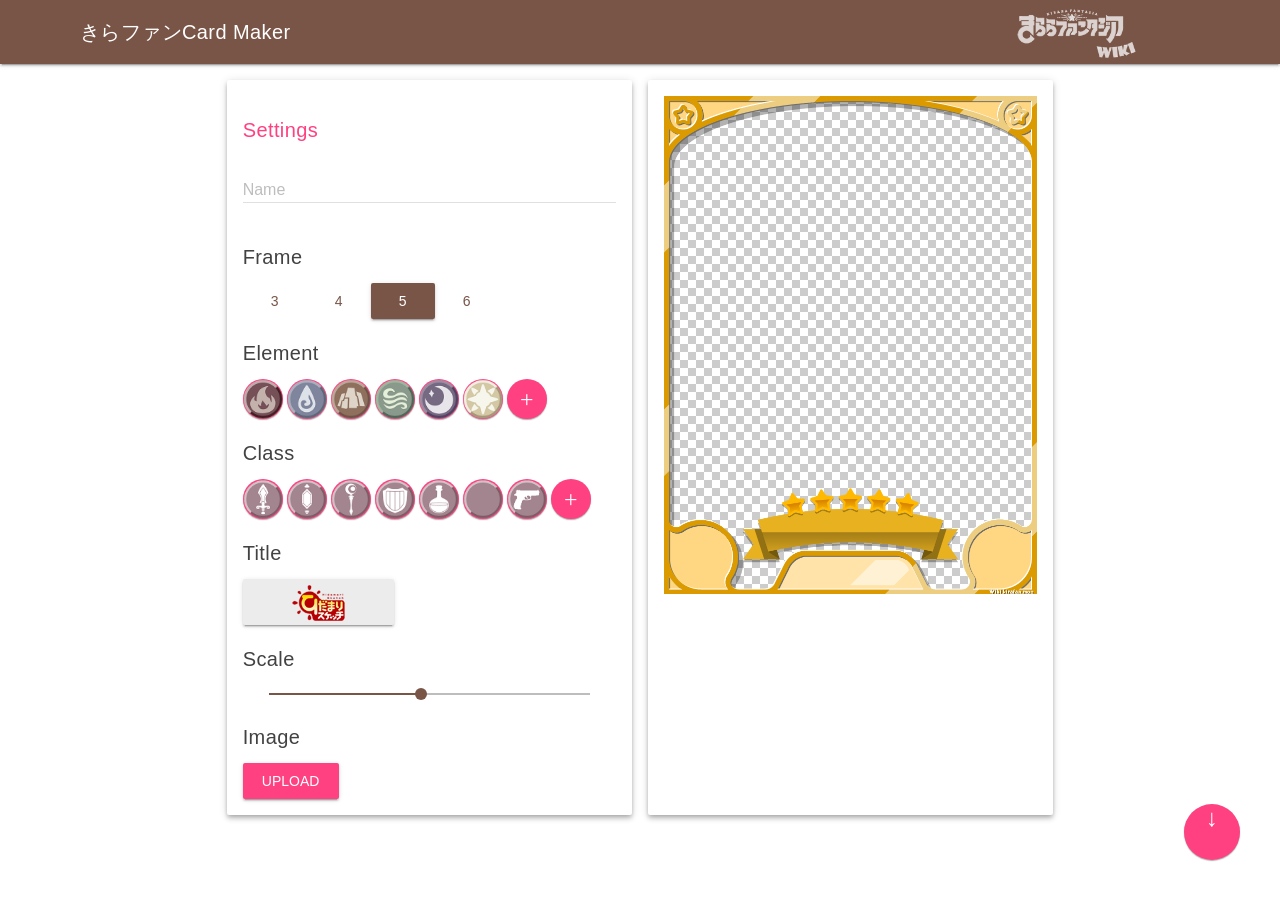
<file: index.html>
<!DOCTYPE html>
<html lang="en">
<head>
    <meta charset="UTF-8">
    <title>きらファンCard Maker - KiraFan Wiki</title>
	<meta name="viewport" content="width=device-width, initial-scale=1.0, minimum-scale=1.0">
	<link rel="stylesheet" href="./css/material.brown-pink.min.css">
	<link rel="stylesheet" href="./css/dialog-polyfill.css">
	<script src="./libs/material.min.js"></script>
	<script src="./libs/dialog-polyfill.js"></script>
    <script src="./libs/jquery.min.js"></script>
    <script src="./libs/pixi.min.js"></script>
    <script src="./libs/pixi-layers.js"></script>
    <link rel="stylesheet" href="./css/index.css">
    <base target="_blank">
	<style>
    #convertToImg {
      position: fixed;
      display: block;
      right: 0;
      bottom: 0;
      margin-right: 40px;
      margin-bottom: 40px;
      z-index: 900;
    }
    </style>
    <link rel="icon" href="https://kirafan.bangbang93.com/static/assets/texture/charauiresource/charaicon/charaicon_14032001.jpeg"
        type="image/x-icon">
</head>
<body>
<div id="upperDiv"><img src="./img/class/0.png" id="downloadImg"></div>
	<dialog id="dialog_title" class="mdl-dialog">
		<h3 class="mdl-dialog__title">Select Title</h3>
		<div class="mdl-dialog__content select-content" id="titleSelector">
		</div>
		<div class="mdl-dialog__actions">
			<button type="button" class="mdl-button _title" id="titleBlank"></button>
			<label class="mdl-button mdl-button--colored" for="titleFile" id="titleFileLabel"></label>
            <input type="file" name="titleFile" id="titleFile" accept="image/*" hidden/>
			</div>
		</div>
	</dialog>
	
    <div class="mdl-main mdl-layout mdl-js-layout mdl-layout--fixed-header">
		<header class="mdl-layout__header">
			<div class="mdl-layout__header-row">
				<!-- Title -->
				<span class="mdl-layout-title">きらファンCard Maker</span>
				<!-- Add spacer, to align navigation to the right -->
				<div class="mdl-layout-spacer"></div>
				<!-- Navigation -->
				<nav class="mdl-navigation titleicon">
					<a class="mdl-navigation__link" href="https://wiki.kirafan.moe">
						<img src="./img/wiki_logo.white.png" alt="">
					</a>
				</nav>
			</div>
		</header>
		<main class="mdl-layout__content mdl-main-content">
		<div class="mdl-grid ">
		    <div class="mdl-cell mdl-cell--2-col mdl-cell--hide-tablet mdl-cell--hide-phone"></div>
			<div class="setting-content mdl-color--white mdl-shadow--4dp content mdl-color-text--grey-800 mdl-cell mdl-cell--4-col mdl-cell--8-col-phone">
                <div>
                    <h5 id="titleSettings" class="mdl-color-text--accent">Settings</h5>
                </div>
				<div>
                    <div class="mdl-textfield mdl-js-textfield mdl-chat-input"  style="width:100%">
                        <input class="mdl-textfield__input" type="text" id="charaName">
                        <label class="mdl-textfield__label" for="charaName">Name</label>
                    </div>
                </div>
				<div id="loading">
					<h5>Loading fonts</h5>
					<div class="mdl-progress mdl-js-progress mdl-progress__indeterminate">
				</div>	
				</div>
                <div>
					<h5 id="titleFrame">Frame</h5>
					<div id="frameSelector"></div>
				</div>
				<div>
					<h5 id="titleElement">Elemental</h5>
					<div id="elementSelector"></div>
				</div>
				<div>
					<h5 id="titleClass">Class</h5>
					<div id="classSelector"></div>
				</div>
				<div>
					<h5 id="titleTitle">Title</h5>
					<div id="titleSelected" class="mdl-button mdl-js-button mdl-button--raised  mdl-js-ripple-effect">
						<img id="titleSelectedImage" src="./img/title/0.png">
					</div>
				</div>
				
				<div>
					<h5 id="titleScale">Scale</h5>
					<p style="width:100%">
						<input class="mdl-slider mdl-js-slider" type="range" id="charaScale" min="5" max="100" value="50" step="0.01" oninput="setScale(event)">
					</p>
				</div>
				<div>
					<h5 id="titleImage">Image</h5>
					<input type="file" name="file" id="file" accept="image/*" hidden/>
					<label class="mdl-button mdl-js-button mdl-button--raised mdl-js-ripple-effect mdl-button--accent" for="file">
						Upload
					</label>
				</div>
            </div>
			<div class="setting-content mdl-color--white mdl-shadow--4dp content mdl-color-text--grey-800 mdl-cell mdl-cell--4-col mdl-cell--8-col-phone">
				<div id="niseForm">
				<span id="fontLoader">FontLoader</span>
				</div>
				<div id="pixiHolder" style="width:auto;height:auto"></div>
				<font face="nameFont"></font>
			</div>
			<div class="mdl-cell--2-offset-desktop"></div>
		</div>
	    </main>
		<!--<a class="mdl-button mdl-js-button mdl-button&#45;&#45;fab mdl-js-ripple-effect mdl-button&#45;&#45;colored" id="convertToImg" download="Kirafan_CardMaker_.png" >↓</a>-->
		<a class="mdl-button mdl-js-button mdl-button--fab mdl-js-ripple-effect mdl-button--colored" id="convertToImg">↓</a>
	</div>
</body>
<script src="./js/index.js"></script>

</html>
</file>
<file: css/dialog-polyfill.css>
dialog {
  position: absolute;
  left: 0; right: 0;
  width: -moz-fit-content;
  width: -webkit-fit-content;
  width: fit-content;
  height: -moz-fit-content;
  height: -webkit-fit-content;
  height: fit-content;
  margin: auto;
  border: solid;
  padding: 1em;
  background: white;
  color: black;
  display: block;
}

dialog:not([open]) {
  display: none;
}

dialog + .backdrop {
  position: fixed;
  top: 0; right: 0; bottom: 0; left: 0;
  background: rgba(0,0,0,0.1);
}

._dialog_overlay {
  position: fixed;
  top: 0; right: 0; bottom: 0; left: 0;
}

dialog.fixed {
  position: fixed;
  top: 50%;
  transform: translate(0, -50%);
}
</file>
<file: css/index.css>
@font-face {
  font-family: nameFont;
  src: url("../font/font0.otf");
}
#fontLoader {
  font-family: nameFont;
  color: rgba(0, 0, 0, 0);
  margin-right: -16px;
  /*display: none;*/
}

#fontLoader {
  width: 0px;
}

#titleSelected {
  padding: 5px 16px;
}

#elementSelector button,
#classSelector button {
  margin-right: 4px;
}

#niseForm {
  float: left;
  display: flex;
  justify-content: center;
  align-items: Center;
}
#pixiHolder {
  float: left;
  background-image: url("../img/alpha.jpg");
  width: 750px;
  height: 1000px;
}

input[type="file"] {
  float: left;
}
#nameInput {
  float: left;
  margin-bottom: 5px;
}

img {
  width: auto;
  height: auto;
  max-width: 100%;
  max-height: 100%;
}

.grayimg {
  -webkit-filter: grayscale(80%);
  -moz-filter: grayscale(80%);
  -o-filter: grayscale(80%);
  -ms-filter: grayscale(80%);
  filter: grayscale(80%);
}

.hovorimg {
  -webkit-filter: grayscale(0%);
  -moz-filter: grayscale(0%);
  -o-filter: grayscale(0%);
  -ms-filter: grayscale(0%);
  filter: grayscale(0%);
}

.titlediv > .grayimg {
  -webkit-filter: grayscale(0%);
  -moz-filter: grayscale(0%);
  -o-filter: grayscale(0%);
  -ms-filter: grayscale(0%);
  filter: grayscale(0%);
}

.titlediv > .hovorimg {
  -webkit-filter: grayscale(0%);
  -moz-filter: grayscale(0%);
  -o-filter: grayscale(0%);
  -ms-filter: grayscale(0%);
  filter: grayscale(0%);
}

.select-content {
  justify-content: center;
  border-radius: 2px;
  padding: 16px 16px;
  margin-bottom: 16px;
  position: relative;
}

.setting-content {
  border-radius: 2px;
  padding: 16px 16px;
  margin-bottom: 16px;
  position: relative;
}

.mdl-name-input {
  width: 85%;
}

.mdl-name-input-button {
  width: 20%;
}

.name_input {
  position: absolute;
  bottom: 0;
  left: 16px;
  right: 16px;
}

.titleicon img {
  width: 60%;
  height: 60%;
}
.titlediv {
  margin-top: 15px;
  margin-bottom: 15px;
}

#dialog_title {
  width: 75%;
}
#titleSelector {
  width: auto;
  height: 420px;
  overflow: auto;
  overflow-x: hidden;
}

#titleBlank,
#titleFileLabel {
  font-size: 28px;
}

#choiceHolder {
  float: left;
}

#fileLabel {
  float: left;
  width: 150px;
  height: 50px;
  background-color: #ffd;
  display: flex;
  justify-content: center;
  align-items: Center;
  margin: 10px;
  border: 1px solid #784a3d;
  border-radius: 15px;
  cursor: pointer;
}
#inputTextHolder {
  float: left;
  width: 260px;
}
.customdiv {
  display: inline-block;
}
#tempTitle {
  width: 100%;
  display: flex;
  justify-content: center;
  align-items: Center;
}

#noticeHolder img {
  width: 120px;
}

#upperDiv{
  position: absolute;
  width: 100%;
  height: 100%;
  background-color: rgba(0,0,0,0.7);
  z-index: 514;
  text-align: center;
  display: none;
  cursor: pointer;
}
#downloadLog{
  height: 24px;
  font-size: 24px;
  color: white;
  margin-top: 16px;
}
#downloadImg{
  width: auto;
  height: auto;
  max-width: 80%;
  max-height: 75%;
  margin-top: 8vh;
}
</file>
<file: css/material.brown-pink.min.css>
/**
 * material-design-lite - Material Design Components in CSS, JS and HTML
 * @version v1.3.0
 * @license Apache-2.0
 * @copyright 2015 Google, Inc.
 * @link https://github.com/google/material-design-lite
 */
@charset "UTF-8";html{color:rgba(0,0,0,.87)}::-moz-selection{background:#b3d4fc;text-shadow:none}::selection{background:#b3d4fc;text-shadow:none}hr{display:block;height:1px;border:0;border-top:1px solid #ccc;margin:1em 0;padding:0}audio,canvas,iframe,img,svg,video{vertical-align:middle}fieldset{border:0;margin:0;padding:0}textarea{resize:vertical}.browserupgrade{margin:.2em 0;background:#ccc;color:#000;padding:.2em 0}.hidden{display:none!important}.visuallyhidden{border:0;clip:rect(0 0 0 0);height:1px;margin:-1px;overflow:hidden;padding:0;position:absolute;width:1px}.visuallyhidden.focusable:active,.visuallyhidden.focusable:focus{clip:auto;height:auto;margin:0;overflow:visible;position:static;width:auto}.invisible{visibility:hidden}.clearfix:before,.clearfix:after{content:" ";display:table}.clearfix:after{clear:both}@media print{*,*:before,*:after,*:first-letter{background:transparent!important;color:#000!important;box-shadow:none!important}a,a:visited{text-decoration:underline}a[href]:after{content:" (" attr(href)")"}abbr[title]:after{content:" (" attr(title)")"}a[href^="#"]:after,a[href^="javascript:"]:after{content:""}pre,blockquote{border:1px solid #999;page-break-inside:avoid}thead{display:table-header-group}tr,img{page-break-inside:avoid}img{max-width:100%!important}p,h2,h3{orphans:3;widows:3}h2,h3{page-break-after:avoid}}a,.mdl-accordion,.mdl-button,.mdl-card,.mdl-checkbox,.mdl-dropdown-menu,.mdl-icon-toggle,.mdl-item,.mdl-radio,.mdl-slider,.mdl-switch,.mdl-tabs__tab{-webkit-tap-highlight-color:transparent;-webkit-tap-highlight-color:rgba(255,255,255,0)}html{width:100%;height:100%;-ms-touch-action:manipulation;touch-action:manipulation}body{width:100%;min-height:100%}main{display:block}*[hidden]{display:none!important}html,body{font-family:"Helvetica","Arial",sans-serif;font-size:14px;font-weight:400;line-height:20px}h1,h2,h3,h4,h5,h6,p{padding:0}h1 small,h2 small,h3 small,h4 small,h5 small,h6 small{font-family:"Roboto","Helvetica","Arial",sans-serif;font-weight:400;line-height:1.35;letter-spacing:-.02em;opacity:.54;font-size:.6em}h1{font-size:56px;line-height:1.35;letter-spacing:-.02em;margin:24px 0}h1,h2{font-family:"Roboto","Helvetica","Arial",sans-serif;font-weight:400}h2{font-size:45px;line-height:48px}h2,h3{margin:24px 0}h3{font-size:34px;line-height:40px}h3,h4{font-family:"Roboto","Helvetica","Arial",sans-serif;font-weight:400}h4{font-size:24px;line-height:32px;-moz-osx-font-smoothing:grayscale;margin:24px 0 16px}h5{font-size:20px;font-weight:500;line-height:1;letter-spacing:.02em}h5,h6{font-family:"Roboto","Helvetica","Arial",sans-serif;margin:24px 0 16px}h6{font-size:16px;letter-spacing:.04em}h6,p{font-weight:400;line-height:24px}p{font-size:14px;letter-spacing:0;margin:0 0 16px}a{color:rgb(255,64,129);font-weight:500}blockquote{font-family:"Roboto","Helvetica","Arial",sans-serif;position:relative;font-size:24px;font-weight:300;font-style:italic;line-height:1.35;letter-spacing:.08em}blockquote:before{position:absolute;left:-.5em;content:'“'}blockquote:after{content:'”';margin-left:-.05em}mark{background-color:#f4ff81}dt{font-weight:700}address{font-size:12px;line-height:1;font-style:normal}address,ul,ol{font-weight:400;letter-spacing:0}ul,ol{font-size:14px;line-height:24px}.mdl-typography--display-4,.mdl-typography--display-4-color-contrast{font-family:"Roboto","Helvetica","Arial",sans-serif;font-size:112px;font-weight:300;line-height:1;letter-spacing:-.04em}.mdl-typography--display-4-color-contrast{opacity:.54}.mdl-typography--display-3,.mdl-typography--display-3-color-contrast{font-family:"Roboto","Helvetica","Arial",sans-serif;font-size:56px;font-weight:400;line-height:1.35;letter-spacing:-.02em}.mdl-typography--display-3-color-contrast{opacity:.54}.mdl-typography--display-2,.mdl-typography--display-2-color-contrast{font-family:"Roboto","Helvetica","Arial",sans-serif;font-size:45px;font-weight:400;line-height:48px}.mdl-typography--display-2-color-contrast{opacity:.54}.mdl-typography--display-1,.mdl-typography--display-1-color-contrast{font-family:"Roboto","Helvetica","Arial",sans-serif;font-size:34px;font-weight:400;line-height:40px}.mdl-typography--display-1-color-contrast{opacity:.54}.mdl-typography--headline,.mdl-typography--headline-color-contrast{font-family:"Roboto","Helvetica","Arial",sans-serif;font-size:24px;font-weight:400;line-height:32px;-moz-osx-font-smoothing:grayscale}.mdl-typography--headline-color-contrast{opacity:.87}.mdl-typography--title,.mdl-typography--title-color-contrast{font-family:"Roboto","Helvetica","Arial",sans-serif;font-size:20px;font-weight:500;line-height:1;letter-spacing:.02em}.mdl-typography--title-color-contrast{opacity:.87}.mdl-typography--subhead,.mdl-typography--subhead-color-contrast{font-family:"Roboto","Helvetica","Arial",sans-serif;font-size:16px;font-weight:400;line-height:24px;letter-spacing:.04em}.mdl-typography--subhead-color-contrast{opacity:.87}.mdl-typography--body-2,.mdl-typography--body-2-color-contrast{font-size:14px;font-weight:700;line-height:24px;letter-spacing:0}.mdl-typography--body-2-color-contrast{opacity:.87}.mdl-typography--body-1,.mdl-typography--body-1-color-contrast{font-size:14px;font-weight:400;line-height:24px;letter-spacing:0}.mdl-typography--body-1-color-contrast{opacity:.87}.mdl-typography--body-2-force-preferred-font,.mdl-typography--body-2-force-preferred-font-color-contrast{font-family:"Roboto","Helvetica","Arial",sans-serif;font-size:14px;font-weight:500;line-height:24px;letter-spacing:0}.mdl-typography--body-2-force-preferred-font-color-contrast{opacity:.87}.mdl-typography--body-1-force-preferred-font,.mdl-typography--body-1-force-preferred-font-color-contrast{font-family:"Roboto","Helvetica","Arial",sans-serif;font-size:14px;font-weight:400;line-height:24px;letter-spacing:0}.mdl-typography--body-1-force-preferred-font-color-contrast{opacity:.87}.mdl-typography--caption,.mdl-typography--caption-force-preferred-font{font-size:12px;font-weight:400;line-height:1;letter-spacing:0}.mdl-typography--caption-force-preferred-font{font-family:"Roboto","Helvetica","Arial",sans-serif}.mdl-typography--caption-color-contrast,.mdl-typography--caption-force-preferred-font-color-contrast{font-size:12px;font-weight:400;line-height:1;letter-spacing:0;opacity:.54}.mdl-typography--caption-force-preferred-font-color-contrast,.mdl-typography--menu{font-family:"Roboto","Helvetica","Arial",sans-serif}.mdl-typography--menu{font-size:14px;font-weight:500;line-height:1;letter-spacing:0}.mdl-typography--menu-color-contrast{opacity:.87}.mdl-typography--menu-color-contrast,.mdl-typography--button,.mdl-typography--button-color-contrast{font-family:"Roboto","Helvetica","Arial",sans-serif;font-size:14px;font-weight:500;line-height:1;letter-spacing:0}.mdl-typography--button,.mdl-typography--button-color-contrast{text-transform:uppercase}.mdl-typography--button-color-contrast{opacity:.87}.mdl-typography--text-left{text-align:left}.mdl-typography--text-right{text-align:right}.mdl-typography--text-center{text-align:center}.mdl-typography--text-justify{text-align:justify}.mdl-typography--text-nowrap{white-space:nowrap}.mdl-typography--text-lowercase{text-transform:lowercase}.mdl-typography--text-uppercase{text-transform:uppercase}.mdl-typography--text-capitalize{text-transform:capitalize}.mdl-typography--font-thin{font-weight:200!important}.mdl-typography--font-light{font-weight:300!important}.mdl-typography--font-regular{font-weight:400!important}.mdl-typography--font-medium{font-weight:500!important}.mdl-typography--font-bold{font-weight:700!important}.mdl-typography--font-black{font-weight:900!important}.material-icons{font-family:'Material Icons';font-weight:400;font-style:normal;font-size:24px;line-height:1;letter-spacing:normal;text-transform:none;display:inline-block;word-wrap:normal;-moz-font-feature-settings:'liga';font-feature-settings:'liga';-webkit-font-feature-settings:'liga';-webkit-font-smoothing:antialiased}.mdl-color-text--red{color:#f44336 !important}.mdl-color--red{background-color:#f44336 !important}.mdl-color-text--red-50{color:#ffebee !important}.mdl-color--red-50{background-color:#ffebee !important}.mdl-color-text--red-100{color:#ffcdd2 !important}.mdl-color--red-100{background-color:#ffcdd2 !important}.mdl-color-text--red-200{color:#ef9a9a !important}.mdl-color--red-200{background-color:#ef9a9a !important}.mdl-color-text--red-300{color:#e57373 !important}.mdl-color--red-300{background-color:#e57373 !important}.mdl-color-text--red-400{color:#ef5350 !important}.mdl-color--red-400{background-color:#ef5350 !important}.mdl-color-text--red-500{color:#f44336 !important}.mdl-color--red-500{background-color:#f44336 !important}.mdl-color-text--red-600{color:#e53935 !important}.mdl-color--red-600{background-color:#e53935 !important}.mdl-color-text--red-700{color:#d32f2f !important}.mdl-color--red-700{background-color:#d32f2f !important}.mdl-color-text--red-800{color:#c62828 !important}.mdl-color--red-800{background-color:#c62828 !important}.mdl-color-text--red-900{color:#b71c1c !important}.mdl-color--red-900{background-color:#b71c1c !important}.mdl-color-text--red-A100{color:#ff8a80 !important}.mdl-color--red-A100{background-color:#ff8a80 !important}.mdl-color-text--red-A200{color:#ff5252 !important}.mdl-color--red-A200{background-color:#ff5252 !important}.mdl-color-text--red-A400{color:#ff1744 !important}.mdl-color--red-A400{background-color:#ff1744 !important}.mdl-color-text--red-A700{color:#d50000 !important}.mdl-color--red-A700{background-color:#d50000 !important}.mdl-color-text--pink{color:#e91e63 !important}.mdl-color--pink{background-color:#e91e63 !important}.mdl-color-text--pink-50{color:#fce4ec !important}.mdl-color--pink-50{background-color:#fce4ec !important}.mdl-color-text--pink-100{color:#f8bbd0 !important}.mdl-color--pink-100{background-color:#f8bbd0 !important}.mdl-color-text--pink-200{color:#f48fb1 !important}.mdl-color--pink-200{background-color:#f48fb1 !important}.mdl-color-text--pink-300{color:#f06292 !important}.mdl-color--pink-300{background-color:#f06292 !important}.mdl-color-text--pink-400{color:#ec407a !important}.mdl-color--pink-400{background-color:#ec407a !important}.mdl-color-text--pink-500{color:#e91e63 !important}.mdl-color--pink-500{background-color:#e91e63 !important}.mdl-color-text--pink-600{color:#d81b60 !important}.mdl-color--pink-600{background-color:#d81b60 !important}.mdl-color-text--pink-700{color:#c2185b !important}.mdl-color--pink-700{background-color:#c2185b !important}.mdl-color-text--pink-800{color:#ad1457 !important}.mdl-color--pink-800{background-color:#ad1457 !important}.mdl-color-text--pink-900{color:#880e4f !important}.mdl-color--pink-900{background-color:#880e4f !important}.mdl-color-text--pink-A100{color:#ff80ab !important}.mdl-color--pink-A100{background-color:#ff80ab !important}.mdl-color-text--pink-A200{color:#ff4081 !important}.mdl-color--pink-A200{background-color:#ff4081 !important}.mdl-color-text--pink-A400{color:#f50057 !important}.mdl-color--pink-A400{background-color:#f50057 !important}.mdl-color-text--pink-A700{color:#c51162 !important}.mdl-color--pink-A700{background-color:#c51162 !important}.mdl-color-text--purple{color:#9c27b0 !important}.mdl-color--purple{background-color:#9c27b0 !important}.mdl-color-text--purple-50{color:#f3e5f5 !important}.mdl-color--purple-50{background-color:#f3e5f5 !important}.mdl-color-text--purple-100{color:#e1bee7 !important}.mdl-color--purple-100{background-color:#e1bee7 !important}.mdl-color-text--purple-200{color:#ce93d8 !important}.mdl-color--purple-200{background-color:#ce93d8 !important}.mdl-color-text--purple-300{color:#ba68c8 !important}.mdl-color--purple-300{background-color:#ba68c8 !important}.mdl-color-text--purple-400{color:#ab47bc !important}.mdl-color--purple-400{background-color:#ab47bc !important}.mdl-color-text--purple-500{color:#9c27b0 !important}.mdl-color--purple-500{background-color:#9c27b0 !important}.mdl-color-text--purple-600{color:#8e24aa !important}.mdl-color--purple-600{background-color:#8e24aa !important}.mdl-color-text--purple-700{color:#7b1fa2 !important}.mdl-color--purple-700{background-color:#7b1fa2 !important}.mdl-color-text--purple-800{color:#6a1b9a !important}.mdl-color--purple-800{background-color:#6a1b9a !important}.mdl-color-text--purple-900{color:#4a148c !important}.mdl-color--purple-900{background-color:#4a148c !important}.mdl-color-text--purple-A100{color:#ea80fc !important}.mdl-color--purple-A100{background-color:#ea80fc !important}.mdl-color-text--purple-A200{color:#e040fb !important}.mdl-color--purple-A200{background-color:#e040fb !important}.mdl-color-text--purple-A400{color:#d500f9 !important}.mdl-color--purple-A400{background-color:#d500f9 !important}.mdl-color-text--purple-A700{color:#a0f !important}.mdl-color--purple-A700{background-color:#a0f !important}.mdl-color-text--deep-purple{color:#673ab7 !important}.mdl-color--deep-purple{background-color:#673ab7 !important}.mdl-color-text--deep-purple-50{color:#ede7f6 !important}.mdl-color--deep-purple-50{background-color:#ede7f6 !important}.mdl-color-text--deep-purple-100{color:#d1c4e9 !important}.mdl-color--deep-purple-100{background-color:#d1c4e9 !important}.mdl-color-text--deep-purple-200{color:#b39ddb !important}.mdl-color--deep-purple-200{background-color:#b39ddb !important}.mdl-color-text--deep-purple-300{color:#9575cd !important}.mdl-color--deep-purple-300{background-color:#9575cd !important}.mdl-color-text--deep-purple-400{color:#7e57c2 !important}.mdl-color--deep-purple-400{background-color:#7e57c2 !important}.mdl-color-text--deep-purple-500{color:#673ab7 !important}.mdl-color--deep-purple-500{background-color:#673ab7 !important}.mdl-color-text--deep-purple-600{color:#5e35b1 !important}.mdl-color--deep-purple-600{background-color:#5e35b1 !important}.mdl-color-text--deep-purple-700{color:#512da8 !important}.mdl-color--deep-purple-700{background-color:#512da8 !important}.mdl-color-text--deep-purple-800{color:#4527a0 !important}.mdl-color--deep-purple-800{background-color:#4527a0 !important}.mdl-color-text--deep-purple-900{color:#311b92 !important}.mdl-color--deep-purple-900{background-color:#311b92 !important}.mdl-color-text--deep-purple-A100{color:#b388ff !important}.mdl-color--deep-purple-A100{background-color:#b388ff !important}.mdl-color-text--deep-purple-A200{color:#7c4dff !important}.mdl-color--deep-purple-A200{background-color:#7c4dff !important}.mdl-color-text--deep-purple-A400{color:#651fff !important}.mdl-color--deep-purple-A400{background-color:#651fff !important}.mdl-color-text--deep-purple-A700{color:#6200ea !important}.mdl-color--deep-purple-A700{background-color:#6200ea !important}.mdl-color-text--indigo{color:#3f51b5 !important}.mdl-color--indigo{background-color:#3f51b5 !important}.mdl-color-text--indigo-50{color:#e8eaf6 !important}.mdl-color--indigo-50{background-color:#e8eaf6 !important}.mdl-color-text--indigo-100{color:#c5cae9 !important}.mdl-color--indigo-100{background-color:#c5cae9 !important}.mdl-color-text--indigo-200{color:#9fa8da !important}.mdl-color--indigo-200{background-color:#9fa8da !important}.mdl-color-text--indigo-300{color:#7986cb !important}.mdl-color--indigo-300{background-color:#7986cb !important}.mdl-color-text--indigo-400{color:#5c6bc0 !important}.mdl-color--indigo-400{background-color:#5c6bc0 !important}.mdl-color-text--indigo-500{color:#3f51b5 !important}.mdl-color--indigo-500{background-color:#3f51b5 !important}.mdl-color-text--indigo-600{color:#3949ab !important}.mdl-color--indigo-600{background-color:#3949ab !important}.mdl-color-text--indigo-700{color:#303f9f !important}.mdl-color--indigo-700{background-color:#303f9f !important}.mdl-color-text--indigo-800{color:#283593 !important}.mdl-color--indigo-800{background-color:#283593 !important}.mdl-color-text--indigo-900{color:#1a237e !important}.mdl-color--indigo-900{background-color:#1a237e !important}.mdl-color-text--indigo-A100{color:#8c9eff !important}.mdl-color--indigo-A100{background-color:#8c9eff !important}.mdl-color-text--indigo-A200{color:#536dfe !important}.mdl-color--indigo-A200{background-color:#536dfe !important}.mdl-color-text--indigo-A400{color:#3d5afe !important}.mdl-color--indigo-A400{background-color:#3d5afe !important}.mdl-color-text--indigo-A700{color:#304ffe !important}.mdl-color--indigo-A700{background-color:#304ffe !important}.mdl-color-text--blue{color:#2196f3 !important}.mdl-color--blue{background-color:#2196f3 !important}.mdl-color-text--blue-50{color:#e3f2fd !important}.mdl-color--blue-50{background-color:#e3f2fd !important}.mdl-color-text--blue-100{color:#bbdefb !important}.mdl-color--blue-100{background-color:#bbdefb !important}.mdl-color-text--blue-200{color:#90caf9 !important}.mdl-color--blue-200{background-color:#90caf9 !important}.mdl-color-text--blue-300{color:#64b5f6 !important}.mdl-color--blue-300{background-color:#64b5f6 !important}.mdl-color-text--blue-400{color:#42a5f5 !important}.mdl-color--blue-400{background-color:#42a5f5 !important}.mdl-color-text--blue-500{color:#2196f3 !important}.mdl-color--blue-500{background-color:#2196f3 !important}.mdl-color-text--blue-600{color:#1e88e5 !important}.mdl-color--blue-600{background-color:#1e88e5 !important}.mdl-color-text--blue-700{color:#1976d2 !important}.mdl-color--blue-700{background-color:#1976d2 !important}.mdl-color-text--blue-800{color:#1565c0 !important}.mdl-color--blue-800{background-color:#1565c0 !important}.mdl-color-text--blue-900{color:#0d47a1 !important}.mdl-color--blue-900{background-color:#0d47a1 !important}.mdl-color-text--blue-A100{color:#82b1ff !important}.mdl-color--blue-A100{background-color:#82b1ff !important}.mdl-color-text--blue-A200{color:#448aff !important}.mdl-color--blue-A200{background-color:#448aff !important}.mdl-color-text--blue-A400{color:#2979ff !important}.mdl-color--blue-A400{background-color:#2979ff !important}.mdl-color-text--blue-A700{color:#2962ff !important}.mdl-color--blue-A700{background-color:#2962ff !important}.mdl-color-text--light-blue{color:#03a9f4 !important}.mdl-color--light-blue{background-color:#03a9f4 !important}.mdl-color-text--light-blue-50{color:#e1f5fe !important}.mdl-color--light-blue-50{background-color:#e1f5fe !important}.mdl-color-text--light-blue-100{color:#b3e5fc !important}.mdl-color--light-blue-100{background-color:#b3e5fc !important}.mdl-color-text--light-blue-200{color:#81d4fa !important}.mdl-color--light-blue-200{background-color:#81d4fa !important}.mdl-color-text--light-blue-300{color:#4fc3f7 !important}.mdl-color--light-blue-300{background-color:#4fc3f7 !important}.mdl-color-text--light-blue-400{color:#29b6f6 !important}.mdl-color--light-blue-400{background-color:#29b6f6 !important}.mdl-color-text--light-blue-500{color:#03a9f4 !important}.mdl-color--light-blue-500{background-color:#03a9f4 !important}.mdl-color-text--light-blue-600{color:#039be5 !important}.mdl-color--light-blue-600{background-color:#039be5 !important}.mdl-color-text--light-blue-700{color:#0288d1 !important}.mdl-color--light-blue-700{background-color:#0288d1 !important}.mdl-color-text--light-blue-800{color:#0277bd !important}.mdl-color--light-blue-800{background-color:#0277bd !important}.mdl-color-text--light-blue-900{color:#01579b !important}.mdl-color--light-blue-900{background-color:#01579b !important}.mdl-color-text--light-blue-A100{color:#80d8ff !important}.mdl-color--light-blue-A100{background-color:#80d8ff !important}.mdl-color-text--light-blue-A200{color:#40c4ff !important}.mdl-color--light-blue-A200{background-color:#40c4ff !important}.mdl-color-text--light-blue-A400{color:#00b0ff !important}.mdl-color--light-blue-A400{background-color:#00b0ff !important}.mdl-color-text--light-blue-A700{color:#0091ea !important}.mdl-color--light-blue-A700{background-color:#0091ea !important}.mdl-color-text--cyan{color:#00bcd4 !important}.mdl-color--cyan{background-color:#00bcd4 !important}.mdl-color-text--cyan-50{color:#e0f7fa !important}.mdl-color--cyan-50{background-color:#e0f7fa !important}.mdl-color-text--cyan-100{color:#b2ebf2 !important}.mdl-color--cyan-100{background-color:#b2ebf2 !important}.mdl-color-text--cyan-200{color:#80deea !important}.mdl-color--cyan-200{background-color:#80deea !important}.mdl-color-text--cyan-300{color:#4dd0e1 !important}.mdl-color--cyan-300{background-color:#4dd0e1 !important}.mdl-color-text--cyan-400{color:#26c6da !important}.mdl-color--cyan-400{background-color:#26c6da !important}.mdl-color-text--cyan-500{color:#00bcd4 !important}.mdl-color--cyan-500{background-color:#00bcd4 !important}.mdl-color-text--cyan-600{color:#00acc1 !important}.mdl-color--cyan-600{background-color:#00acc1 !important}.mdl-color-text--cyan-700{color:#0097a7 !important}.mdl-color--cyan-700{background-color:#0097a7 !important}.mdl-color-text--cyan-800{color:#00838f !important}.mdl-color--cyan-800{background-color:#00838f !important}.mdl-color-text--cyan-900{color:#006064 !important}.mdl-color--cyan-900{background-color:#006064 !important}.mdl-color-text--cyan-A100{color:#84ffff !important}.mdl-color--cyan-A100{background-color:#84ffff !important}.mdl-color-text--cyan-A200{color:#18ffff !important}.mdl-color--cyan-A200{background-color:#18ffff !important}.mdl-color-text--cyan-A400{color:#00e5ff !important}.mdl-color--cyan-A400{background-color:#00e5ff !important}.mdl-color-text--cyan-A700{color:#00b8d4 !important}.mdl-color--cyan-A700{background-color:#00b8d4 !important}.mdl-color-text--teal{color:#009688 !important}.mdl-color--teal{background-color:#009688 !important}.mdl-color-text--teal-50{color:#e0f2f1 !important}.mdl-color--teal-50{background-color:#e0f2f1 !important}.mdl-color-text--teal-100{color:#b2dfdb !important}.mdl-color--teal-100{background-color:#b2dfdb !important}.mdl-color-text--teal-200{color:#80cbc4 !important}.mdl-color--teal-200{background-color:#80cbc4 !important}.mdl-color-text--teal-300{color:#4db6ac !important}.mdl-color--teal-300{background-color:#4db6ac !important}.mdl-color-text--teal-400{color:#26a69a !important}.mdl-color--teal-400{background-color:#26a69a !important}.mdl-color-text--teal-500{color:#009688 !important}.mdl-color--teal-500{background-color:#009688 !important}.mdl-color-text--teal-600{color:#00897b !important}.mdl-color--teal-600{background-color:#00897b !important}.mdl-color-text--teal-700{color:#00796b !important}.mdl-color--teal-700{background-color:#00796b !important}.mdl-color-text--teal-800{color:#00695c !important}.mdl-color--teal-800{background-color:#00695c !important}.mdl-color-text--teal-900{color:#004d40 !important}.mdl-color--teal-900{background-color:#004d40 !important}.mdl-color-text--teal-A100{color:#a7ffeb !important}.mdl-color--teal-A100{background-color:#a7ffeb !important}.mdl-color-text--teal-A200{color:#64ffda !important}.mdl-color--teal-A200{background-color:#64ffda !important}.mdl-color-text--teal-A400{color:#1de9b6 !important}.mdl-color--teal-A400{background-color:#1de9b6 !important}.mdl-color-text--teal-A700{color:#00bfa5 !important}.mdl-color--teal-A700{background-color:#00bfa5 !important}.mdl-color-text--green{color:#4caf50 !important}.mdl-color--green{background-color:#4caf50 !important}.mdl-color-text--green-50{color:#e8f5e9 !important}.mdl-color--green-50{background-color:#e8f5e9 !important}.mdl-color-text--green-100{color:#c8e6c9 !important}.mdl-color--green-100{background-color:#c8e6c9 !important}.mdl-color-text--green-200{color:#a5d6a7 !important}.mdl-color--green-200{background-color:#a5d6a7 !important}.mdl-color-text--green-300{color:#81c784 !important}.mdl-color--green-300{background-color:#81c784 !important}.mdl-color-text--green-400{color:#66bb6a !important}.mdl-color--green-400{background-color:#66bb6a !important}.mdl-color-text--green-500{color:#4caf50 !important}.mdl-color--green-500{background-color:#4caf50 !important}.mdl-color-text--green-600{color:#43a047 !important}.mdl-color--green-600{background-color:#43a047 !important}.mdl-color-text--green-700{color:#388e3c !important}.mdl-color--green-700{background-color:#388e3c !important}.mdl-color-text--green-800{color:#2e7d32 !important}.mdl-color--green-800{background-color:#2e7d32 !important}.mdl-color-text--green-900{color:#1b5e20 !important}.mdl-color--green-900{background-color:#1b5e20 !important}.mdl-color-text--green-A100{color:#b9f6ca !important}.mdl-color--green-A100{background-color:#b9f6ca !important}.mdl-color-text--green-A200{color:#69f0ae !important}.mdl-color--green-A200{background-color:#69f0ae !important}.mdl-color-text--green-A400{color:#00e676 !important}.mdl-color--green-A400{background-color:#00e676 !important}.mdl-color-text--green-A700{color:#00c853 !important}.mdl-color--green-A700{background-color:#00c853 !important}.mdl-color-text--light-green{color:#8bc34a !important}.mdl-color--light-green{background-color:#8bc34a !important}.mdl-color-text--light-green-50{color:#f1f8e9 !important}.mdl-color--light-green-50{background-color:#f1f8e9 !important}.mdl-color-text--light-green-100{color:#dcedc8 !important}.mdl-color--light-green-100{background-color:#dcedc8 !important}.mdl-color-text--light-green-200{color:#c5e1a5 !important}.mdl-color--light-green-200{background-color:#c5e1a5 !important}.mdl-color-text--light-green-300{color:#aed581 !important}.mdl-color--light-green-300{background-color:#aed581 !important}.mdl-color-text--light-green-400{color:#9ccc65 !important}.mdl-color--light-green-400{background-color:#9ccc65 !important}.mdl-color-text--light-green-500{color:#8bc34a !important}.mdl-color--light-green-500{background-color:#8bc34a !important}.mdl-color-text--light-green-600{color:#7cb342 !important}.mdl-color--light-green-600{background-color:#7cb342 !important}.mdl-color-text--light-green-700{color:#689f38 !important}.mdl-color--light-green-700{background-color:#689f38 !important}.mdl-color-text--light-green-800{color:#558b2f !important}.mdl-color--light-green-800{background-color:#558b2f !important}.mdl-color-text--light-green-900{color:#33691e !important}.mdl-color--light-green-900{background-color:#33691e !important}.mdl-color-text--light-green-A100{color:#ccff90 !important}.mdl-color--light-green-A100{background-color:#ccff90 !important}.mdl-color-text--light-green-A200{color:#b2ff59 !important}.mdl-color--light-green-A200{background-color:#b2ff59 !important}.mdl-color-text--light-green-A400{color:#76ff03 !important}.mdl-color--light-green-A400{background-color:#76ff03 !important}.mdl-color-text--light-green-A700{color:#64dd17 !important}.mdl-color--light-green-A700{background-color:#64dd17 !important}.mdl-color-text--lime{color:#cddc39 !important}.mdl-color--lime{background-color:#cddc39 !important}.mdl-color-text--lime-50{color:#f9fbe7 !important}.mdl-color--lime-50{background-color:#f9fbe7 !important}.mdl-color-text--lime-100{color:#f0f4c3 !important}.mdl-color--lime-100{background-color:#f0f4c3 !important}.mdl-color-text--lime-200{color:#e6ee9c !important}.mdl-color--lime-200{background-color:#e6ee9c !important}.mdl-color-text--lime-300{color:#dce775 !important}.mdl-color--lime-300{background-color:#dce775 !important}.mdl-color-text--lime-400{color:#d4e157 !important}.mdl-color--lime-400{background-color:#d4e157 !important}.mdl-color-text--lime-500{color:#cddc39 !important}.mdl-color--lime-500{background-color:#cddc39 !important}.mdl-color-text--lime-600{color:#c0ca33 !important}.mdl-color--lime-600{background-color:#c0ca33 !important}.mdl-color-text--lime-700{color:#afb42b !important}.mdl-color--lime-700{background-color:#afb42b !important}.mdl-color-text--lime-800{color:#9e9d24 !important}.mdl-color--lime-800{background-color:#9e9d24 !important}.mdl-color-text--lime-900{color:#827717 !important}.mdl-color--lime-900{background-color:#827717 !important}.mdl-color-text--lime-A100{color:#f4ff81 !important}.mdl-color--lime-A100{background-color:#f4ff81 !important}.mdl-color-text--lime-A200{color:#eeff41 !important}.mdl-color--lime-A200{background-color:#eeff41 !important}.mdl-color-text--lime-A400{color:#c6ff00 !important}.mdl-color--lime-A400{background-color:#c6ff00 !important}.mdl-color-text--lime-A700{color:#aeea00 !important}.mdl-color--lime-A700{background-color:#aeea00 !important}.mdl-color-text--yellow{color:#ffeb3b !important}.mdl-color--yellow{background-color:#ffeb3b !important}.mdl-color-text--yellow-50{color:#fffde7 !important}.mdl-color--yellow-50{background-color:#fffde7 !important}.mdl-color-text--yellow-100{color:#fff9c4 !important}.mdl-color--yellow-100{background-color:#fff9c4 !important}.mdl-color-text--yellow-200{color:#fff59d !important}.mdl-color--yellow-200{background-color:#fff59d !important}.mdl-color-text--yellow-300{color:#fff176 !important}.mdl-color--yellow-300{background-color:#fff176 !important}.mdl-color-text--yellow-400{color:#ffee58 !important}.mdl-color--yellow-400{background-color:#ffee58 !important}.mdl-color-text--yellow-500{color:#ffeb3b !important}.mdl-color--yellow-500{background-color:#ffeb3b !important}.mdl-color-text--yellow-600{color:#fdd835 !important}.mdl-color--yellow-600{background-color:#fdd835 !important}.mdl-color-text--yellow-700{color:#fbc02d !important}.mdl-color--yellow-700{background-color:#fbc02d !important}.mdl-color-text--yellow-800{color:#f9a825 !important}.mdl-color--yellow-800{background-color:#f9a825 !important}.mdl-color-text--yellow-900{color:#f57f17 !important}.mdl-color--yellow-900{background-color:#f57f17 !important}.mdl-color-text--yellow-A100{color:#ffff8d !important}.mdl-color--yellow-A100{background-color:#ffff8d !important}.mdl-color-text--yellow-A200{color:#ff0 !important}.mdl-color--yellow-A200{background-color:#ff0 !important}.mdl-color-text--yellow-A400{color:#ffea00 !important}.mdl-color--yellow-A400{background-color:#ffea00 !important}.mdl-color-text--yellow-A700{color:#ffd600 !important}.mdl-color--yellow-A700{background-color:#ffd600 !important}.mdl-color-text--amber{color:#ffc107 !important}.mdl-color--amber{background-color:#ffc107 !important}.mdl-color-text--amber-50{color:#fff8e1 !important}.mdl-color--amber-50{background-color:#fff8e1 !important}.mdl-color-text--amber-100{color:#ffecb3 !important}.mdl-color--amber-100{background-color:#ffecb3 !important}.mdl-color-text--amber-200{color:#ffe082 !important}.mdl-color--amber-200{background-color:#ffe082 !important}.mdl-color-text--amber-300{color:#ffd54f !important}.mdl-color--amber-300{background-color:#ffd54f !important}.mdl-color-text--amber-400{color:#ffca28 !important}.mdl-color--amber-400{background-color:#ffca28 !important}.mdl-color-text--amber-500{color:#ffc107 !important}.mdl-color--amber-500{background-color:#ffc107 !important}.mdl-color-text--amber-600{color:#ffb300 !important}.mdl-color--amber-600{background-color:#ffb300 !important}.mdl-color-text--amber-700{color:#ffa000 !important}.mdl-color--amber-700{background-color:#ffa000 !important}.mdl-color-text--amber-800{color:#ff8f00 !important}.mdl-color--amber-800{background-color:#ff8f00 !important}.mdl-color-text--amber-900{color:#ff6f00 !important}.mdl-color--amber-900{background-color:#ff6f00 !important}.mdl-color-text--amber-A100{color:#ffe57f !important}.mdl-color--amber-A100{background-color:#ffe57f !important}.mdl-color-text--amber-A200{color:#ffd740 !important}.mdl-color--amber-A200{background-color:#ffd740 !important}.mdl-color-text--amber-A400{color:#ffc400 !important}.mdl-color--amber-A400{background-color:#ffc400 !important}.mdl-color-text--amber-A700{color:#ffab00 !important}.mdl-color--amber-A700{background-color:#ffab00 !important}.mdl-color-text--orange{color:#ff9800 !important}.mdl-color--orange{background-color:#ff9800 !important}.mdl-color-text--orange-50{color:#fff3e0 !important}.mdl-color--orange-50{background-color:#fff3e0 !important}.mdl-color-text--orange-100{color:#ffe0b2 !important}.mdl-color--orange-100{background-color:#ffe0b2 !important}.mdl-color-text--orange-200{color:#ffcc80 !important}.mdl-color--orange-200{background-color:#ffcc80 !important}.mdl-color-text--orange-300{color:#ffb74d !important}.mdl-color--orange-300{background-color:#ffb74d !important}.mdl-color-text--orange-400{color:#ffa726 !important}.mdl-color--orange-400{background-color:#ffa726 !important}.mdl-color-text--orange-500{color:#ff9800 !important}.mdl-color--orange-500{background-color:#ff9800 !important}.mdl-color-text--orange-600{color:#fb8c00 !important}.mdl-color--orange-600{background-color:#fb8c00 !important}.mdl-color-text--orange-700{color:#f57c00 !important}.mdl-color--orange-700{background-color:#f57c00 !important}.mdl-color-text--orange-800{color:#ef6c00 !important}.mdl-color--orange-800{background-color:#ef6c00 !important}.mdl-color-text--orange-900{color:#e65100 !important}.mdl-color--orange-900{background-color:#e65100 !important}.mdl-color-text--orange-A100{color:#ffd180 !important}.mdl-color--orange-A100{background-color:#ffd180 !important}.mdl-color-text--orange-A200{color:#ffab40 !important}.mdl-color--orange-A200{background-color:#ffab40 !important}.mdl-color-text--orange-A400{color:#ff9100 !important}.mdl-color--orange-A400{background-color:#ff9100 !important}.mdl-color-text--orange-A700{color:#ff6d00 !important}.mdl-color--orange-A700{background-color:#ff6d00 !important}.mdl-color-text--deep-orange{color:#ff5722 !important}.mdl-color--deep-orange{background-color:#ff5722 !important}.mdl-color-text--deep-orange-50{color:#fbe9e7 !important}.mdl-color--deep-orange-50{background-color:#fbe9e7 !important}.mdl-color-text--deep-orange-100{color:#ffccbc !important}.mdl-color--deep-orange-100{background-color:#ffccbc !important}.mdl-color-text--deep-orange-200{color:#ffab91 !important}.mdl-color--deep-orange-200{background-color:#ffab91 !important}.mdl-color-text--deep-orange-300{color:#ff8a65 !important}.mdl-color--deep-orange-300{background-color:#ff8a65 !important}.mdl-color-text--deep-orange-400{color:#ff7043 !important}.mdl-color--deep-orange-400{background-color:#ff7043 !important}.mdl-color-text--deep-orange-500{color:#ff5722 !important}.mdl-color--deep-orange-500{background-color:#ff5722 !important}.mdl-color-text--deep-orange-600{color:#f4511e !important}.mdl-color--deep-orange-600{background-color:#f4511e !important}.mdl-color-text--deep-orange-700{color:#e64a19 !important}.mdl-color--deep-orange-700{background-color:#e64a19 !important}.mdl-color-text--deep-orange-800{color:#d84315 !important}.mdl-color--deep-orange-800{background-color:#d84315 !important}.mdl-color-text--deep-orange-900{color:#bf360c !important}.mdl-color--deep-orange-900{background-color:#bf360c !important}.mdl-color-text--deep-orange-A100{color:#ff9e80 !important}.mdl-color--deep-orange-A100{background-color:#ff9e80 !important}.mdl-color-text--deep-orange-A200{color:#ff6e40 !important}.mdl-color--deep-orange-A200{background-color:#ff6e40 !important}.mdl-color-text--deep-orange-A400{color:#ff3d00 !important}.mdl-color--deep-orange-A400{background-color:#ff3d00 !important}.mdl-color-text--deep-orange-A700{color:#dd2c00 !important}.mdl-color--deep-orange-A700{background-color:#dd2c00 !important}.mdl-color-text--brown{color:#795548 !important}.mdl-color--brown{background-color:#795548 !important}.mdl-color-text--brown-50{color:#efebe9 !important}.mdl-color--brown-50{background-color:#efebe9 !important}.mdl-color-text--brown-100{color:#d7ccc8 !important}.mdl-color--brown-100{background-color:#d7ccc8 !important}.mdl-color-text--brown-200{color:#bcaaa4 !important}.mdl-color--brown-200{background-color:#bcaaa4 !important}.mdl-color-text--brown-300{color:#a1887f !important}.mdl-color--brown-300{background-color:#a1887f !important}.mdl-color-text--brown-400{color:#8d6e63 !important}.mdl-color--brown-400{background-color:#8d6e63 !important}.mdl-color-text--brown-500{color:#795548 !important}.mdl-color--brown-500{background-color:#795548 !important}.mdl-color-text--brown-600{color:#6d4c41 !important}.mdl-color--brown-600{background-color:#6d4c41 !important}.mdl-color-text--brown-700{color:#5d4037 !important}.mdl-color--brown-700{background-color:#5d4037 !important}.mdl-color-text--brown-800{color:#4e342e !important}.mdl-color--brown-800{background-color:#4e342e !important}.mdl-color-text--brown-900{color:#3e2723 !important}.mdl-color--brown-900{background-color:#3e2723 !important}.mdl-color-text--grey{color:#9e9e9e !important}.mdl-color--grey{background-color:#9e9e9e !important}.mdl-color-text--grey-50{color:#fafafa !important}.mdl-color--grey-50{background-color:#fafafa !important}.mdl-color-text--grey-100{color:#f5f5f5 !important}.mdl-color--grey-100{background-color:#f5f5f5 !important}.mdl-color-text--grey-200{color:#eee !important}.mdl-color--grey-200{background-color:#eee !important}.mdl-color-text--grey-300{color:#e0e0e0 !important}.mdl-color--grey-300{background-color:#e0e0e0 !important}.mdl-color-text--grey-400{color:#bdbdbd !important}.mdl-color--grey-400{background-color:#bdbdbd !important}.mdl-color-text--grey-500{color:#9e9e9e !important}.mdl-color--grey-500{background-color:#9e9e9e !important}.mdl-color-text--grey-600{color:#757575 !important}.mdl-color--grey-600{background-color:#757575 !important}.mdl-color-text--grey-700{color:#616161 !important}.mdl-color--grey-700{background-color:#616161 !important}.mdl-color-text--grey-800{color:#424242 !important}.mdl-color--grey-800{background-color:#424242 !important}.mdl-color-text--grey-900{color:#212121 !important}.mdl-color--grey-900{background-color:#212121 !important}.mdl-color-text--blue-grey{color:#607d8b !important}.mdl-color--blue-grey{background-color:#607d8b !important}.mdl-color-text--blue-grey-50{color:#eceff1 !important}.mdl-color--blue-grey-50{background-color:#eceff1 !important}.mdl-color-text--blue-grey-100{color:#cfd8dc !important}.mdl-color--blue-grey-100{background-color:#cfd8dc !important}.mdl-color-text--blue-grey-200{color:#b0bec5 !important}.mdl-color--blue-grey-200{background-color:#b0bec5 !important}.mdl-color-text--blue-grey-300{color:#90a4ae !important}.mdl-color--blue-grey-300{background-color:#90a4ae !important}.mdl-color-text--blue-grey-400{color:#78909c !important}.mdl-color--blue-grey-400{background-color:#78909c !important}.mdl-color-text--blue-grey-500{color:#607d8b !important}.mdl-color--blue-grey-500{background-color:#607d8b !important}.mdl-color-text--blue-grey-600{color:#546e7a !important}.mdl-color--blue-grey-600{background-color:#546e7a !important}.mdl-color-text--blue-grey-700{color:#455a64 !important}.mdl-color--blue-grey-700{background-color:#455a64 !important}.mdl-color-text--blue-grey-800{color:#37474f !important}.mdl-color--blue-grey-800{background-color:#37474f !important}.mdl-color-text--blue-grey-900{color:#263238 !important}.mdl-color--blue-grey-900{background-color:#263238 !important}.mdl-color--black{background-color:#000 !important}.mdl-color-text--black{color:#000 !important}.mdl-color--white{background-color:#fff !important}.mdl-color-text--white{color:#fff !important}.mdl-color--primary{background-color:rgb(121,85,72)!important}.mdl-color--primary-contrast{background-color:rgb(255,255,255)!important}.mdl-color--primary-dark{background-color:rgb(93,64,55)!important}.mdl-color--accent{background-color:rgb(255,64,129)!important}.mdl-color--accent-contrast{background-color:rgb(255,255,255)!important}.mdl-color-text--primary{color:rgb(121,85,72)!important}.mdl-color-text--primary-contrast{color:rgb(255,255,255)!important}.mdl-color-text--primary-dark{color:rgb(93,64,55)!important}.mdl-color-text--accent{color:rgb(255,64,129)!important}.mdl-color-text--accent-contrast{color:rgb(255,255,255)!important}.mdl-ripple{background:#000;border-radius:50%;height:50px;left:0;opacity:0;pointer-events:none;position:absolute;top:0;-webkit-transform:translate(-50%,-50%);transform:translate(-50%,-50%);width:50px;overflow:hidden}.mdl-ripple.is-animating{transition:transform .3s cubic-bezier(0,0,.2,1),width .3s cubic-bezier(0,0,.2,1),height .3s cubic-bezier(0,0,.2,1),opacity .6s cubic-bezier(0,0,.2,1);transition:transform .3s cubic-bezier(0,0,.2,1),width .3s cubic-bezier(0,0,.2,1),height .3s cubic-bezier(0,0,.2,1),opacity .6s cubic-bezier(0,0,.2,1),-webkit-transform .3s cubic-bezier(0,0,.2,1)}.mdl-ripple.is-visible{opacity:.3}.mdl-animation--default,.mdl-animation--fast-out-slow-in{transition-timing-function:cubic-bezier(.4,0,.2,1)}.mdl-animation--linear-out-slow-in{transition-timing-function:cubic-bezier(0,0,.2,1)}.mdl-animation--fast-out-linear-in{transition-timing-function:cubic-bezier(.4,0,1,1)}.mdl-badge{position:relative;white-space:nowrap;margin-right:24px}.mdl-badge:not([data-badge]){margin-right:auto}.mdl-badge[data-badge]:after{content:attr(data-badge);display:-webkit-flex;display:-ms-flexbox;display:flex;-webkit-flex-direction:row;-ms-flex-direction:row;flex-direction:row;-webkit-flex-wrap:wrap;-ms-flex-wrap:wrap;flex-wrap:wrap;-webkit-justify-content:center;-ms-flex-pack:center;justify-content:center;-webkit-align-content:center;-ms-flex-line-pack:center;align-content:center;-webkit-align-items:center;-ms-flex-align:center;align-items:center;position:absolute;top:-11px;right:-24px;font-family:"Roboto","Helvetica","Arial",sans-serif;font-weight:600;font-size:12px;width:22px;height:22px;border-radius:50%;background:rgb(255,64,129);color:rgb(255,255,255)}.mdl-button .mdl-badge[data-badge]:after{top:-10px;right:-5px}.mdl-badge.mdl-badge--no-background[data-badge]:after{color:rgb(255,64,129);background:rgba(255,255,255,.2);box-shadow:0 0 1px gray}.mdl-badge.mdl-badge--overlap{margin-right:10px}.mdl-badge.mdl-badge--overlap:after{right:-10px}.mdl-button{background:0 0;border:none;border-radius:2px;color:#000;position:relative;height:36px;margin:0;min-width:64px;padding:0 16px;display:inline-block;font-family:"Roboto","Helvetica","Arial",sans-serif;font-size:14px;font-weight:500;text-transform:uppercase;letter-spacing:0;overflow:hidden;will-change:box-shadow;transition:box-shadow .2s cubic-bezier(.4,0,1,1),background-color .2s cubic-bezier(.4,0,.2,1),color .2s cubic-bezier(.4,0,.2,1);outline:none;cursor:pointer;text-decoration:none;text-align:center;line-height:36px;vertical-align:middle}.mdl-button::-moz-focus-inner{border:0}.mdl-button:hover{background-color:rgba(158,158,158,.2)}.mdl-button:focus:not(:active){background-color:rgba(0,0,0,.12)}.mdl-button:active{background-color:rgba(158,158,158,.4)}.mdl-button.mdl-button--colored{color:rgb(121,85,72)}.mdl-button.mdl-button--colored:focus:not(:active){background-color:rgba(0,0,0,.12)}input.mdl-button[type="submit"]{-webkit-appearance:none}.mdl-button--raised{background:rgba(158,158,158,.2);box-shadow:0 2px 2px 0 rgba(0,0,0,.14),0 3px 1px -2px rgba(0,0,0,.2),0 1px 5px 0 rgba(0,0,0,.12)}.mdl-button--raised:active{box-shadow:0 4px 5px 0 rgba(0,0,0,.14),0 1px 10px 0 rgba(0,0,0,.12),0 2px 4px -1px rgba(0,0,0,.2);background-color:rgba(158,158,158,.4)}.mdl-button--raised:focus:not(:active){box-shadow:0 0 8px rgba(0,0,0,.18),0 8px 16px rgba(0,0,0,.36);background-color:rgba(158,158,158,.4)}.mdl-button--raised.mdl-button--colored{background:rgb(121,85,72);color:rgb(255,255,255)}.mdl-button--raised.mdl-button--colored:hover{background-color:rgb(121,85,72)}.mdl-button--raised.mdl-button--colored:active{background-color:rgb(121,85,72)}.mdl-button--raised.mdl-button--colored:focus:not(:active){background-color:rgb(121,85,72)}.mdl-button--raised.mdl-button--colored .mdl-ripple{background:rgb(255,255,255)}.mdl-button--fab{border-radius:50%;font-size:24px;height:56px;margin:auto;min-width:56px;width:56px;padding:0;overflow:hidden;background:rgba(158,158,158,.2);box-shadow:0 1px 1.5px 0 rgba(0,0,0,.12),0 1px 1px 0 rgba(0,0,0,.24);position:relative;line-height:normal}.mdl-button--fab .material-icons{position:absolute;top:50%;left:50%;-webkit-transform:translate(-12px,-12px);transform:translate(-12px,-12px);line-height:24px;width:24px}.mdl-button--fab.mdl-button--mini-fab{height:40px;min-width:40px;width:40px}.mdl-button--fab .mdl-button__ripple-container{border-radius:50%;-webkit-mask-image:-webkit-radial-gradient(circle,#fff,#000)}.mdl-button--fab:active{box-shadow:0 4px 5px 0 rgba(0,0,0,.14),0 1px 10px 0 rgba(0,0,0,.12),0 2px 4px -1px rgba(0,0,0,.2);background-color:rgba(158,158,158,.4)}.mdl-button--fab:focus:not(:active){box-shadow:0 0 8px rgba(0,0,0,.18),0 8px 16px rgba(0,0,0,.36);background-color:rgba(158,158,158,.4)}.mdl-button--fab.mdl-button--colored{background:rgb(255,64,129);color:rgb(255,255,255)}.mdl-button--fab.mdl-button--colored:hover{background-color:rgb(255,64,129)}.mdl-button--fab.mdl-button--colored:focus:not(:active){background-color:rgb(255,64,129)}.mdl-button--fab.mdl-button--colored:active{background-color:rgb(255,64,129)}.mdl-button--fab.mdl-button--colored .mdl-ripple{background:rgb(255,255,255)}.mdl-button--icon{border-radius:50%;font-size:24px;height:32px;margin-left:0;margin-right:0;min-width:32px;width:32px;padding:0;overflow:hidden;color:inherit;line-height:normal}.mdl-button--icon .material-icons{position:absolute;top:50%;left:50%;-webkit-transform:translate(-12px,-12px);transform:translate(-12px,-12px);line-height:24px;width:24px}.mdl-button--icon.mdl-button--mini-icon{height:24px;min-width:24px;width:24px}.mdl-button--icon.mdl-button--mini-icon .material-icons{top:0;left:0}.mdl-button--icon .mdl-button__ripple-container{border-radius:50%;-webkit-mask-image:-webkit-radial-gradient(circle,#fff,#000)}.mdl-button__ripple-container{display:block;height:100%;left:0;position:absolute;top:0;width:100%;z-index:0;overflow:hidden}.mdl-button[disabled] .mdl-button__ripple-container .mdl-ripple,.mdl-button.mdl-button--disabled .mdl-button__ripple-container .mdl-ripple{background-color:transparent}.mdl-button--primary.mdl-button--primary{color:rgb(121,85,72)}.mdl-button--primary.mdl-button--primary .mdl-ripple{background:rgb(255,255,255)}.mdl-button--primary.mdl-button--primary.mdl-button--raised,.mdl-button--primary.mdl-button--primary.mdl-button--fab{color:rgb(255,255,255);background-color:rgb(121,85,72)}.mdl-button--accent.mdl-button--accent{color:rgb(255,64,129)}.mdl-button--accent.mdl-button--accent .mdl-ripple{background:rgb(255,255,255)}.mdl-button--accent.mdl-button--accent.mdl-button--raised,.mdl-button--accent.mdl-button--accent.mdl-button--fab{color:rgb(255,255,255);background-color:rgb(255,64,129)}.mdl-button[disabled][disabled],.mdl-button.mdl-button--disabled.mdl-button--disabled{color:rgba(0,0,0,.26);cursor:default;background-color:transparent}.mdl-button--fab[disabled][disabled],.mdl-button--fab.mdl-button--disabled.mdl-button--disabled{background-color:rgba(0,0,0,.12);color:rgba(0,0,0,.26)}.mdl-button--raised[disabled][disabled],.mdl-button--raised.mdl-button--disabled.mdl-button--disabled{background-color:rgba(0,0,0,.12);color:rgba(0,0,0,.26);box-shadow:none}.mdl-button--colored[disabled][disabled],.mdl-button--colored.mdl-button--disabled.mdl-button--disabled{color:rgba(0,0,0,.26)}.mdl-button .material-icons{vertical-align:middle}.mdl-card{display:-webkit-flex;display:-ms-flexbox;display:flex;-webkit-flex-direction:column;-ms-flex-direction:column;flex-direction:column;font-size:16px;font-weight:400;min-height:200px;overflow:hidden;width:330px;z-index:1;position:relative;background:#fff;border-radius:2px;box-sizing:border-box}.mdl-card__media{background-color:rgb(255,64,129);background-repeat:repeat;background-position:50% 50%;background-size:cover;background-origin:padding-box;background-attachment:scroll;box-sizing:border-box}.mdl-card__title{-webkit-align-items:center;-ms-flex-align:center;align-items:center;color:#000;display:block;display:-webkit-flex;display:-ms-flexbox;display:flex;-webkit-justify-content:stretch;-ms-flex-pack:stretch;justify-content:stretch;line-height:normal;padding:16px;-webkit-perspective-origin:165px 56px;perspective-origin:165px 56px;-webkit-transform-origin:165px 56px;transform-origin:165px 56px;box-sizing:border-box}.mdl-card__title.mdl-card--border{border-bottom:1px solid rgba(0,0,0,.1)}.mdl-card__title-text{-webkit-align-self:flex-end;-ms-flex-item-align:end;align-self:flex-end;color:inherit;display:block;display:-webkit-flex;display:-ms-flexbox;display:flex;font-size:24px;font-weight:300;line-height:normal;overflow:hidden;-webkit-transform-origin:149px 48px;transform-origin:149px 48px;margin:0}.mdl-card__subtitle-text{font-size:14px;color:rgba(0,0,0,.54);margin:0}.mdl-card__supporting-text{color:rgba(0,0,0,.54);font-size:1rem;line-height:18px;overflow:hidden;padding:16px;width:90%}.mdl-card__supporting-text.mdl-card--border{border-bottom:1px solid rgba(0,0,0,.1)}.mdl-card__actions{font-size:16px;line-height:normal;width:100%;background-color:transparent;padding:8px;box-sizing:border-box}.mdl-card__actions.mdl-card--border{border-top:1px solid rgba(0,0,0,.1)}.mdl-card--expand{-webkit-flex-grow:1;-ms-flex-positive:1;flex-grow:1}.mdl-card__menu{position:absolute;right:16px;top:16px}.mdl-checkbox{position:relative;z-index:1;vertical-align:middle;display:inline-block;box-sizing:border-box;width:100%;height:24px;margin:0;padding:0}.mdl-checkbox.is-upgraded{padding-left:24px}.mdl-checkbox__input{line-height:24px}.mdl-checkbox.is-upgraded .mdl-checkbox__input{position:absolute;width:0;height:0;margin:0;padding:0;opacity:0;-ms-appearance:none;-moz-appearance:none;-webkit-appearance:none;appearance:none;border:none}.mdl-checkbox__box-outline{position:absolute;top:3px;left:0;display:inline-block;box-sizing:border-box;width:16px;height:16px;margin:0;cursor:pointer;overflow:hidden;border:2px solid rgba(0,0,0,.54);border-radius:2px;z-index:2}.mdl-checkbox.is-checked .mdl-checkbox__box-outline{border:2px solid rgb(121,85,72)}fieldset[disabled] .mdl-checkbox .mdl-checkbox__box-outline,.mdl-checkbox.is-disabled .mdl-checkbox__box-outline{border:2px solid rgba(0,0,0,.26);cursor:auto}.mdl-checkbox__focus-helper{position:absolute;top:3px;left:0;display:inline-block;box-sizing:border-box;width:16px;height:16px;border-radius:50%;background-color:transparent}.mdl-checkbox.is-focused .mdl-checkbox__focus-helper{box-shadow:0 0 0 8px rgba(0,0,0,.1);background-color:rgba(0,0,0,.1)}.mdl-checkbox.is-focused.is-checked .mdl-checkbox__focus-helper{box-shadow:0 0 0 8px rgba(121,85,72,.26);background-color:rgba(121,85,72,.26)}.mdl-checkbox__tick-outline{position:absolute;top:0;left:0;height:100%;width:100%;-webkit-mask:url("[data-uri]");mask:url("[data-uri]");background:0 0;transition-duration:.28s;transition-timing-function:cubic-bezier(.4,0,.2,1);transition-property:background}.mdl-checkbox.is-checked .mdl-checkbox__tick-outline{background:rgb(121,85,72)url("[data-uri]")}fieldset[disabled] .mdl-checkbox.is-checked .mdl-checkbox__tick-outline,.mdl-checkbox.is-checked.is-disabled .mdl-checkbox__tick-outline{background:rgba(0,0,0,.26)url("[data-uri]")}.mdl-checkbox__label{position:relative;cursor:pointer;font-size:16px;line-height:24px;margin:0}fieldset[disabled] .mdl-checkbox .mdl-checkbox__label,.mdl-checkbox.is-disabled .mdl-checkbox__label{color:rgba(0,0,0,.26);cursor:auto}.mdl-checkbox__ripple-container{position:absolute;z-index:2;top:-6px;left:-10px;box-sizing:border-box;width:36px;height:36px;border-radius:50%;cursor:pointer;overflow:hidden;-webkit-mask-image:-webkit-radial-gradient(circle,#fff,#000)}.mdl-checkbox__ripple-container .mdl-ripple{background:rgb(121,85,72)}fieldset[disabled] .mdl-checkbox .mdl-checkbox__ripple-container,.mdl-checkbox.is-disabled .mdl-checkbox__ripple-container{cursor:auto}fieldset[disabled] .mdl-checkbox .mdl-checkbox__ripple-container .mdl-ripple,.mdl-checkbox.is-disabled .mdl-checkbox__ripple-container .mdl-ripple{background:0 0}.mdl-chip{height:32px;font-family:"Roboto","Helvetica","Arial",sans-serif;line-height:32px;padding:0 12px;border:0;border-radius:16px;background-color:#dedede;display:inline-block;color:rgba(0,0,0,.87);margin:2px 0;font-size:0;white-space:nowrap}.mdl-chip__text{font-size:13px;vertical-align:middle;display:inline-block}.mdl-chip__action{height:24px;width:24px;background:0 0;opacity:.54;cursor:pointer;padding:0;margin:0 0 0 4px;font-size:13px;text-decoration:none;color:rgba(0,0,0,.87);border:none;outline:none}.mdl-chip__action,.mdl-chip__contact{display:inline-block;vertical-align:middle;overflow:hidden;text-align:center}.mdl-chip__contact{height:32px;width:32px;border-radius:16px;margin-right:8px;font-size:18px;line-height:32px}.mdl-chip:focus{outline:0;box-shadow:0 2px 2px 0 rgba(0,0,0,.14),0 3px 1px -2px rgba(0,0,0,.2),0 1px 5px 0 rgba(0,0,0,.12)}.mdl-chip:active{background-color:#d6d6d6}.mdl-chip--deletable{padding-right:4px}.mdl-chip--contact{padding-left:0}.mdl-data-table{position:relative;border:1px solid rgba(0,0,0,.12);border-collapse:collapse;white-space:nowrap;font-size:13px;background-color:#fff}.mdl-data-table thead{padding-bottom:3px}.mdl-data-table thead .mdl-data-table__select{margin-top:0}.mdl-data-table tbody tr{position:relative;height:48px;transition-duration:.28s;transition-timing-function:cubic-bezier(.4,0,.2,1);transition-property:background-color}.mdl-data-table tbody tr.is-selected{background-color:#e0e0e0}.mdl-data-table tbody tr:hover{background-color:#eee}.mdl-data-table td{text-align:right}.mdl-data-table th{padding:0 18px 12px 18px;text-align:right}.mdl-data-table td:first-of-type,.mdl-data-table th:first-of-type{padding-left:24px}.mdl-data-table td:last-of-type,.mdl-data-table th:last-of-type{padding-right:24px}.mdl-data-table td{position:relative;height:48px;border-top:1px solid rgba(0,0,0,.12);border-bottom:1px solid rgba(0,0,0,.12);padding:12px 18px;box-sizing:border-box}.mdl-data-table td,.mdl-data-table td .mdl-data-table__select{vertical-align:middle}.mdl-data-table th{position:relative;vertical-align:bottom;text-overflow:ellipsis;font-weight:700;line-height:24px;letter-spacing:0;height:48px;font-size:12px;color:rgba(0,0,0,.54);padding-bottom:8px;box-sizing:border-box}.mdl-data-table th.mdl-data-table__header--sorted-ascending,.mdl-data-table th.mdl-data-table__header--sorted-descending{color:rgba(0,0,0,.87)}.mdl-data-table th.mdl-data-table__header--sorted-ascending:before,.mdl-data-table th.mdl-data-table__header--sorted-descending:before{font-family:'Material Icons';font-weight:400;font-style:normal;line-height:1;letter-spacing:normal;text-transform:none;display:inline-block;word-wrap:normal;-moz-font-feature-settings:'liga';font-feature-settings:'liga';-webkit-font-feature-settings:'liga';-webkit-font-smoothing:antialiased;font-size:16px;content:"\e5d8";margin-right:5px;vertical-align:sub}.mdl-data-table th.mdl-data-table__header--sorted-ascending:hover,.mdl-data-table th.mdl-data-table__header--sorted-descending:hover{cursor:pointer}.mdl-data-table th.mdl-data-table__header--sorted-ascending:hover:before,.mdl-data-table th.mdl-data-table__header--sorted-descending:hover:before{color:rgba(0,0,0,.26)}.mdl-data-table th.mdl-data-table__header--sorted-descending:before{content:"\e5db"}.mdl-data-table__select{width:16px}.mdl-data-table__cell--non-numeric.mdl-data-table__cell--non-numeric{text-align:left}.mdl-dialog{border:none;box-shadow:0 9px 46px 8px rgba(0,0,0,.14),0 11px 15px -7px rgba(0,0,0,.12),0 24px 38px 3px rgba(0,0,0,.2);width:280px}.mdl-dialog__title{padding:24px 24px 0;margin:0;font-size:2.5rem}.mdl-dialog__actions{padding:8px 8px 8px 24px;display:-webkit-flex;display:-ms-flexbox;display:flex;-webkit-flex-direction:row-reverse;-ms-flex-direction:row-reverse;flex-direction:row-reverse;-webkit-flex-wrap:wrap;-ms-flex-wrap:wrap;flex-wrap:wrap}.mdl-dialog__actions>*{margin-right:8px;height:36px}.mdl-dialog__actions>*:first-child{margin-right:0}.mdl-dialog__actions--full-width{padding:0 0 8px}.mdl-dialog__actions--full-width>*{height:48px;-webkit-flex:0 0 100%;-ms-flex:0 0 100%;flex:0 0 100%;padding-right:16px;margin-right:0;text-align:right}.mdl-dialog__content{padding:20px 24px 24px;color:rgba(0,0,0,.54)}.mdl-mega-footer{padding:16px 40px;color:#9e9e9e;background-color:#424242}.mdl-mega-footer--top-section:after,.mdl-mega-footer--middle-section:after,.mdl-mega-footer--bottom-section:after,.mdl-mega-footer__top-section:after,.mdl-mega-footer__middle-section:after,.mdl-mega-footer__bottom-section:after{content:'';display:block;clear:both}.mdl-mega-footer--left-section,.mdl-mega-footer__left-section,.mdl-mega-footer--right-section,.mdl-mega-footer__right-section{margin-bottom:16px}.mdl-mega-footer--right-section a,.mdl-mega-footer__right-section a{display:block;margin-bottom:16px;color:inherit;text-decoration:none}@media screen and (min-width:760px){.mdl-mega-footer--left-section,.mdl-mega-footer__left-section{float:left}.mdl-mega-footer--right-section,.mdl-mega-footer__right-section{float:right}.mdl-mega-footer--right-section a,.mdl-mega-footer__right-section a{display:inline-block;margin-left:16px;line-height:36px;vertical-align:middle}}.mdl-mega-footer--social-btn,.mdl-mega-footer__social-btn{width:36px;height:36px;padding:0;margin:0;background-color:#9e9e9e;border:none}.mdl-mega-footer--drop-down-section,.mdl-mega-footer__drop-down-section{display:block;position:relative}@media screen and (min-width:760px){.mdl-mega-footer--drop-down-section,.mdl-mega-footer__drop-down-section{width:33%}.mdl-mega-footer--drop-down-section:nth-child(1),.mdl-mega-footer--drop-down-section:nth-child(2),.mdl-mega-footer__drop-down-section:nth-child(1),.mdl-mega-footer__drop-down-section:nth-child(2){float:left}.mdl-mega-footer--drop-down-section:nth-child(3),.mdl-mega-footer__drop-down-section:nth-child(3){float:right}.mdl-mega-footer--drop-down-section:nth-child(3):after,.mdl-mega-footer__drop-down-section:nth-child(3):after{clear:right}.mdl-mega-footer--drop-down-section:nth-child(4),.mdl-mega-footer__drop-down-section:nth-child(4){clear:right;float:right}.mdl-mega-footer--middle-section:after,.mdl-mega-footer__middle-section:after{content:'';display:block;clear:both}.mdl-mega-footer--bottom-section,.mdl-mega-footer__bottom-section{padding-top:0}}@media screen and (min-width:1024px){.mdl-mega-footer--drop-down-section,.mdl-mega-footer--drop-down-section:nth-child(3),.mdl-mega-footer--drop-down-section:nth-child(4),.mdl-mega-footer__drop-down-section,.mdl-mega-footer__drop-down-section:nth-child(3),.mdl-mega-footer__drop-down-section:nth-child(4){width:24%;float:left}}.mdl-mega-footer--heading-checkbox,.mdl-mega-footer__heading-checkbox{position:absolute;width:100%;height:55.8px;padding:32px;margin:-16px 0 0;cursor:pointer;z-index:1;opacity:0}.mdl-mega-footer--heading-checkbox+.mdl-mega-footer--heading:after,.mdl-mega-footer--heading-checkbox+.mdl-mega-footer__heading:after,.mdl-mega-footer__heading-checkbox+.mdl-mega-footer--heading:after,.mdl-mega-footer__heading-checkbox+.mdl-mega-footer__heading:after{font-family:'Material Icons';content:'\E5CE'}.mdl-mega-footer--heading-checkbox:checked~.mdl-mega-footer--link-list,.mdl-mega-footer--heading-checkbox:checked~.mdl-mega-footer__link-list,.mdl-mega-footer--heading-checkbox:checked+.mdl-mega-footer--heading+.mdl-mega-footer--link-list,.mdl-mega-footer--heading-checkbox:checked+.mdl-mega-footer__heading+.mdl-mega-footer__link-list,.mdl-mega-footer__heading-checkbox:checked~.mdl-mega-footer--link-list,.mdl-mega-footer__heading-checkbox:checked~.mdl-mega-footer__link-list,.mdl-mega-footer__heading-checkbox:checked+.mdl-mega-footer--heading+.mdl-mega-footer--link-list,.mdl-mega-footer__heading-checkbox:checked+.mdl-mega-footer__heading+.mdl-mega-footer__link-list{display:none}.mdl-mega-footer--heading-checkbox:checked+.mdl-mega-footer--heading:after,.mdl-mega-footer--heading-checkbox:checked+.mdl-mega-footer__heading:after,.mdl-mega-footer__heading-checkbox:checked+.mdl-mega-footer--heading:after,.mdl-mega-footer__heading-checkbox:checked+.mdl-mega-footer__heading:after{font-family:'Material Icons';content:'\E5CF'}.mdl-mega-footer--heading,.mdl-mega-footer__heading{position:relative;width:100%;padding-right:39.8px;margin-bottom:16px;box-sizing:border-box;font-size:14px;line-height:23.8px;font-weight:500;white-space:nowrap;text-overflow:ellipsis;overflow:hidden;color:#e0e0e0}.mdl-mega-footer--heading:after,.mdl-mega-footer__heading:after{content:'';position:absolute;top:0;right:0;display:block;width:23.8px;height:23.8px;background-size:cover}.mdl-mega-footer--link-list,.mdl-mega-footer__link-list{list-style:none;padding:0;margin:0 0 32px}.mdl-mega-footer--link-list:after,.mdl-mega-footer__link-list:after{clear:both;display:block;content:''}.mdl-mega-footer--link-list li,.mdl-mega-footer__link-list li{font-size:14px;font-weight:400;letter-spacing:0;line-height:20px}.mdl-mega-footer--link-list a,.mdl-mega-footer__link-list a{color:inherit;text-decoration:none;white-space:nowrap}@media screen and (min-width:760px){.mdl-mega-footer--heading-checkbox,.mdl-mega-footer__heading-checkbox{display:none}.mdl-mega-footer--heading-checkbox+.mdl-mega-footer--heading:after,.mdl-mega-footer--heading-checkbox+.mdl-mega-footer__heading:after,.mdl-mega-footer__heading-checkbox+.mdl-mega-footer--heading:after,.mdl-mega-footer__heading-checkbox+.mdl-mega-footer__heading:after{content:''}.mdl-mega-footer--heading-checkbox:checked~.mdl-mega-footer--link-list,.mdl-mega-footer--heading-checkbox:checked~.mdl-mega-footer__link-list,.mdl-mega-footer--heading-checkbox:checked+.mdl-mega-footer__heading+.mdl-mega-footer__link-list,.mdl-mega-footer--heading-checkbox:checked+.mdl-mega-footer--heading+.mdl-mega-footer--link-list,.mdl-mega-footer__heading-checkbox:checked~.mdl-mega-footer--link-list,.mdl-mega-footer__heading-checkbox:checked~.mdl-mega-footer__link-list,.mdl-mega-footer__heading-checkbox:checked+.mdl-mega-footer__heading+.mdl-mega-footer__link-list,.mdl-mega-footer__heading-checkbox:checked+.mdl-mega-footer--heading+.mdl-mega-footer--link-list{display:block}.mdl-mega-footer--heading-checkbox:checked+.mdl-mega-footer--heading:after,.mdl-mega-footer--heading-checkbox:checked+.mdl-mega-footer__heading:after,.mdl-mega-footer__heading-checkbox:checked+.mdl-mega-footer--heading:after,.mdl-mega-footer__heading-checkbox:checked+.mdl-mega-footer__heading:after{content:''}}.mdl-mega-footer--bottom-section,.mdl-mega-footer__bottom-section{padding-top:16px;margin-bottom:16px}.mdl-logo{margin-bottom:16px;color:#fff}.mdl-mega-footer--bottom-section .mdl-mega-footer--link-list li,.mdl-mega-footer__bottom-section .mdl-mega-footer__link-list li{float:left;margin-bottom:0;margin-right:16px}@media screen and (min-width:760px){.mdl-logo{float:left;margin-bottom:0;margin-right:16px}}.mdl-mini-footer{display:-webkit-flex;display:-ms-flexbox;display:flex;-webkit-flex-flow:row wrap;-ms-flex-flow:row wrap;flex-flow:row wrap;-webkit-justify-content:space-between;-ms-flex-pack:justify;justify-content:space-between;padding:32px 16px;color:#9e9e9e;background-color:#424242}.mdl-mini-footer:after{content:'';display:block}.mdl-mini-footer .mdl-logo{line-height:36px}.mdl-mini-footer--link-list,.mdl-mini-footer__link-list{display:-webkit-flex;display:-ms-flexbox;display:flex;-webkit-flex-flow:row nowrap;-ms-flex-flow:row nowrap;flex-flow:row nowrap;list-style:none;margin:0;padding:0}.mdl-mini-footer--link-list li,.mdl-mini-footer__link-list li{margin-bottom:0;margin-right:16px}@media screen and (min-width:760px){.mdl-mini-footer--link-list li,.mdl-mini-footer__link-list li{line-height:36px}}.mdl-mini-footer--link-list a,.mdl-mini-footer__link-list a{color:inherit;text-decoration:none;white-space:nowrap}.mdl-mini-footer--left-section,.mdl-mini-footer__left-section{display:inline-block;-webkit-order:0;-ms-flex-order:0;order:0}.mdl-mini-footer--right-section,.mdl-mini-footer__right-section{display:inline-block;-webkit-order:1;-ms-flex-order:1;order:1}.mdl-mini-footer--social-btn,.mdl-mini-footer__social-btn{width:36px;height:36px;padding:0;margin:0;background-color:#9e9e9e;border:none}.mdl-icon-toggle{position:relative;z-index:1;vertical-align:middle;display:inline-block;height:32px;margin:0;padding:0}.mdl-icon-toggle__input{line-height:32px}.mdl-icon-toggle.is-upgraded .mdl-icon-toggle__input{position:absolute;width:0;height:0;margin:0;padding:0;opacity:0;-ms-appearance:none;-moz-appearance:none;-webkit-appearance:none;appearance:none;border:none}.mdl-icon-toggle__label{display:inline-block;position:relative;cursor:pointer;height:32px;width:32px;min-width:32px;color:#616161;border-radius:50%;padding:0;margin-left:0;margin-right:0;text-align:center;background-color:transparent;will-change:background-color;transition:background-color .2s cubic-bezier(.4,0,.2,1),color .2s cubic-bezier(.4,0,.2,1)}.mdl-icon-toggle__label.material-icons{line-height:32px;font-size:24px}.mdl-icon-toggle.is-checked .mdl-icon-toggle__label{color:rgb(121,85,72)}.mdl-icon-toggle.is-disabled .mdl-icon-toggle__label{color:rgba(0,0,0,.26);cursor:auto;transition:none}.mdl-icon-toggle.is-focused .mdl-icon-toggle__label{background-color:rgba(0,0,0,.12)}.mdl-icon-toggle.is-focused.is-checked .mdl-icon-toggle__label{background-color:rgba(121,85,72,.26)}.mdl-icon-toggle__ripple-container{position:absolute;z-index:2;top:-2px;left:-2px;box-sizing:border-box;width:36px;height:36px;border-radius:50%;cursor:pointer;overflow:hidden;-webkit-mask-image:-webkit-radial-gradient(circle,#fff,#000)}.mdl-icon-toggle__ripple-container .mdl-ripple{background:#616161}.mdl-icon-toggle.is-disabled .mdl-icon-toggle__ripple-container{cursor:auto}.mdl-icon-toggle.is-disabled .mdl-icon-toggle__ripple-container .mdl-ripple{background:0 0}.mdl-list{display:block;padding:8px 0;list-style:none}.mdl-list__item{font-family:"Roboto","Helvetica","Arial",sans-serif;font-size:16px;font-weight:400;letter-spacing:.04em;line-height:1;min-height:48px;-webkit-flex-direction:row;-ms-flex-direction:row;flex-direction:row;-webkit-flex-wrap:nowrap;-ms-flex-wrap:nowrap;flex-wrap:nowrap;padding:16px;cursor:default;color:rgba(0,0,0,.87);overflow:hidden}.mdl-list__item,.mdl-list__item .mdl-list__item-primary-content{box-sizing:border-box;display:-webkit-flex;display:-ms-flexbox;display:flex;-webkit-align-items:center;-ms-flex-align:center;align-items:center}.mdl-list__item .mdl-list__item-primary-content{-webkit-order:0;-ms-flex-order:0;order:0;-webkit-flex-grow:2;-ms-flex-positive:2;flex-grow:2;text-decoration:none}.mdl-list__item .mdl-list__item-primary-content .mdl-list__item-icon{margin-right:32px}.mdl-list__item .mdl-list__item-primary-content .mdl-list__item-avatar{margin-right:16px}.mdl-list__item .mdl-list__item-secondary-content{display:-webkit-flex;display:-ms-flexbox;display:flex;-webkit-flex-flow:column;-ms-flex-flow:column;flex-flow:column;-webkit-align-items:flex-end;-ms-flex-align:end;align-items:flex-end;margin-left:16px}.mdl-list__item .mdl-list__item-secondary-content .mdl-list__item-secondary-action label{display:inline}.mdl-list__item .mdl-list__item-secondary-content .mdl-list__item-secondary-info{font-size:12px;font-weight:400;line-height:1;letter-spacing:0;color:rgba(0,0,0,.54)}.mdl-list__item .mdl-list__item-secondary-content .mdl-list__item-sub-header{padding:0 0 0 16px}.mdl-list__item-icon,.mdl-list__item-icon.material-icons{height:24px;width:24px;font-size:24px;box-sizing:border-box;color:#757575}.mdl-list__item-avatar,.mdl-list__item-avatar.material-icons{height:40px;width:40px;box-sizing:border-box;border-radius:50%;background-color:#757575;font-size:40px;color:#fff}.mdl-list__item--two-line{height:72px}.mdl-list__item--two-line .mdl-list__item-primary-content{height:36px;line-height:20px;display:block}.mdl-list__item--two-line .mdl-list__item-primary-content .mdl-list__item-avatar{float:left}.mdl-list__item--two-line .mdl-list__item-primary-content .mdl-list__item-icon{float:left;margin-top:6px}.mdl-list__item--two-line .mdl-list__item-primary-content .mdl-list__item-secondary-content{height:36px}.mdl-list__item--two-line .mdl-list__item-primary-content .mdl-list__item-sub-title{font-size:14px;font-weight:400;letter-spacing:0;line-height:18px;color:rgba(0,0,0,.54);display:block;padding:0}.mdl-list__item--three-line{height:88px}.mdl-list__item--three-line .mdl-list__item-primary-content{height:52px;line-height:20px;display:block}.mdl-list__item--three-line .mdl-list__item-primary-content .mdl-list__item-avatar,.mdl-list__item--three-line .mdl-list__item-primary-content .mdl-list__item-icon{float:left}.mdl-list__item--three-line .mdl-list__item-secondary-content{height:52px}.mdl-list__item--three-line .mdl-list__item-text-body{font-size:14px;font-weight:400;letter-spacing:0;line-height:18px;height:52px;color:rgba(0,0,0,.54);display:block;padding:0}.mdl-menu__container{display:block;margin:0;padding:0;border:none;position:absolute;overflow:visible;height:0;width:0;visibility:hidden;z-index:-1}.mdl-menu__container.is-visible,.mdl-menu__container.is-animating{z-index:999;visibility:visible}.mdl-menu__outline{display:block;background:#fff;margin:0;padding:0;border:none;border-radius:2px;position:absolute;top:0;left:0;overflow:hidden;opacity:0;-webkit-transform:scale(0);transform:scale(0);-webkit-transform-origin:0 0;transform-origin:0 0;box-shadow:0 2px 2px 0 rgba(0,0,0,.14),0 3px 1px -2px rgba(0,0,0,.2),0 1px 5px 0 rgba(0,0,0,.12);will-change:transform;transition:transform .3s cubic-bezier(.4,0,.2,1),opacity .2s cubic-bezier(.4,0,.2,1);transition:transform .3s cubic-bezier(.4,0,.2,1),opacity .2s cubic-bezier(.4,0,.2,1),-webkit-transform .3s cubic-bezier(.4,0,.2,1);z-index:-1}.mdl-menu__container.is-visible .mdl-menu__outline{opacity:1;-webkit-transform:scale(1);transform:scale(1);z-index:999}.mdl-menu__outline.mdl-menu--bottom-right{-webkit-transform-origin:100% 0;transform-origin:100% 0}.mdl-menu__outline.mdl-menu--top-left{-webkit-transform-origin:0 100%;transform-origin:0 100%}.mdl-menu__outline.mdl-menu--top-right{-webkit-transform-origin:100% 100%;transform-origin:100% 100%}.mdl-menu{position:absolute;list-style:none;top:0;left:0;height:auto;width:auto;min-width:124px;padding:8px 0;margin:0;opacity:0;clip:rect(0 0 0 0);z-index:-1}.mdl-menu__container.is-visible .mdl-menu{opacity:1;z-index:999}.mdl-menu.is-animating{transition:opacity .2s cubic-bezier(.4,0,.2,1),clip .3s cubic-bezier(.4,0,.2,1)}.mdl-menu.mdl-menu--bottom-right{left:auto;right:0}.mdl-menu.mdl-menu--top-left{top:auto;bottom:0}.mdl-menu.mdl-menu--top-right{top:auto;left:auto;bottom:0;right:0}.mdl-menu.mdl-menu--unaligned{top:auto;left:auto}.mdl-menu__item{display:block;border:none;color:rgba(0,0,0,.87);background-color:transparent;text-align:left;margin:0;padding:0 16px;outline-color:#bdbdbd;position:relative;overflow:hidden;font-size:14px;font-weight:400;letter-spacing:0;text-decoration:none;cursor:pointer;height:48px;line-height:48px;white-space:nowrap;opacity:0;transition:opacity .2s cubic-bezier(.4,0,.2,1);-webkit-user-select:none;-moz-user-select:none;-ms-user-select:none;user-select:none}.mdl-menu__container.is-visible .mdl-menu__item{opacity:1}.mdl-menu__item::-moz-focus-inner{border:0}.mdl-menu__item--full-bleed-divider{border-bottom:1px solid rgba(0,0,0,.12)}.mdl-menu__item[disabled],.mdl-menu__item[data-mdl-disabled]{color:#bdbdbd;background-color:transparent;cursor:auto}.mdl-menu__item[disabled]:hover,.mdl-menu__item[data-mdl-disabled]:hover{background-color:transparent}.mdl-menu__item[disabled]:focus,.mdl-menu__item[data-mdl-disabled]:focus{background-color:transparent}.mdl-menu__item[disabled] .mdl-ripple,.mdl-menu__item[data-mdl-disabled] .mdl-ripple{background:0 0}.mdl-menu__item:hover{background-color:#eee}.mdl-menu__item:focus{outline:none;background-color:#eee}.mdl-menu__item:active{background-color:#e0e0e0}.mdl-menu__item--ripple-container{display:block;height:100%;left:0;position:absolute;top:0;width:100%;z-index:0;overflow:hidden}.mdl-progress{display:block;position:relative;height:4px;width:500px;max-width:100%}.mdl-progress>.bar{display:block;position:absolute;top:0;bottom:0;width:0%;transition:width .2s cubic-bezier(.4,0,.2,1)}.mdl-progress>.progressbar{background-color:rgb(121,85,72);z-index:1;left:0}.mdl-progress>.bufferbar{background-image:linear-gradient(to right,rgba(255,255,255,.7),rgba(255,255,255,.7)),linear-gradient(to right,rgb(121,85,72),rgb(121,85,72));z-index:0;left:0}.mdl-progress>.auxbar{right:0}@supports (-webkit-appearance:none){.mdl-progress:not(.mdl-progress--indeterminate):not(.mdl-progress--indeterminate)>.auxbar,.mdl-progress:not(.mdl-progress__indeterminate):not(.mdl-progress__indeterminate)>.auxbar{background-image:linear-gradient(to right,rgba(255,255,255,.7),rgba(255,255,255,.7)),linear-gradient(to right,rgb(121,85,72),rgb(121,85,72));-webkit-mask:url("[data-uri]");mask:url("[data-uri]")}}.mdl-progress:not(.mdl-progress--indeterminate)>.auxbar,.mdl-progress:not(.mdl-progress__indeterminate)>.auxbar{background-image:linear-gradient(to right,rgba(255,255,255,.9),rgba(255,255,255,.9)),linear-gradient(to right,rgb(121,85,72),rgb(121,85,72))}.mdl-progress.mdl-progress--indeterminate>.bar1,.mdl-progress.mdl-progress__indeterminate>.bar1{-webkit-animation-name:indeterminate1;animation-name:indeterminate1}.mdl-progress.mdl-progress--indeterminate>.bar1,.mdl-progress.mdl-progress__indeterminate>.bar1,.mdl-progress.mdl-progress--indeterminate>.bar3,.mdl-progress.mdl-progress__indeterminate>.bar3{background-color:rgb(121,85,72);-webkit-animation-duration:2s;animation-duration:2s;-webkit-animation-iteration-count:infinite;animation-iteration-count:infinite;-webkit-animation-timing-function:linear;animation-timing-function:linear}.mdl-progress.mdl-progress--indeterminate>.bar3,.mdl-progress.mdl-progress__indeterminate>.bar3{background-image:none;-webkit-animation-name:indeterminate2;animation-name:indeterminate2}@-webkit-keyframes indeterminate1{0%{left:0%;width:0%}50%{left:25%;width:75%}75%{left:100%;width:0%}}@keyframes indeterminate1{0%{left:0%;width:0%}50%{left:25%;width:75%}75%{left:100%;width:0%}}@-webkit-keyframes indeterminate2{0%,50%{left:0%;width:0%}75%{left:0%;width:25%}100%{left:100%;width:0%}}@keyframes indeterminate2{0%,50%{left:0%;width:0%}75%{left:0%;width:25%}100%{left:100%;width:0%}}.mdl-navigation{display:-webkit-flex;display:-ms-flexbox;display:flex;-webkit-flex-wrap:nowrap;-ms-flex-wrap:nowrap;flex-wrap:nowrap;box-sizing:border-box}.mdl-navigation__link{color:#424242;text-decoration:none;margin:0;font-size:14px;font-weight:400;line-height:24px;letter-spacing:0;opacity:.87}.mdl-navigation__link .material-icons{vertical-align:middle}.mdl-layout{width:100%;height:100%;display:-webkit-flex;display:-ms-flexbox;display:flex;-webkit-flex-direction:column;-ms-flex-direction:column;flex-direction:column;overflow-y:auto;overflow-x:hidden;position:relative;-webkit-overflow-scrolling:touch}.mdl-layout.is-small-screen .mdl-layout--large-screen-only{display:none}.mdl-layout:not(.is-small-screen) .mdl-layout--small-screen-only{display:none}.mdl-layout__container{position:absolute;width:100%;height:100%}.mdl-layout__title,.mdl-layout-title{display:block;position:relative;font-family:"Roboto","Helvetica","Arial",sans-serif;font-size:20px;line-height:1;letter-spacing:.02em;font-weight:400;box-sizing:border-box}.mdl-layout-spacer{-webkit-flex-grow:1;-ms-flex-positive:1;flex-grow:1}.mdl-layout__drawer{display:-webkit-flex;display:-ms-flexbox;display:flex;-webkit-flex-direction:column;-ms-flex-direction:column;flex-direction:column;-webkit-flex-wrap:nowrap;-ms-flex-wrap:nowrap;flex-wrap:nowrap;width:240px;height:100%;max-height:100%;position:absolute;top:0;left:0;box-shadow:0 2px 2px 0 rgba(0,0,0,.14),0 3px 1px -2px rgba(0,0,0,.2),0 1px 5px 0 rgba(0,0,0,.12);box-sizing:border-box;border-right:1px solid #e0e0e0;background:#fafafa;-webkit-transform:translateX(-250px);transform:translateX(-250px);-webkit-transform-style:preserve-3d;transform-style:preserve-3d;will-change:transform;transition-duration:.2s;transition-timing-function:cubic-bezier(.4,0,.2,1);transition-property:transform;transition-property:transform,-webkit-transform;color:#424242;overflow:visible;overflow-y:auto;z-index:5}.mdl-layout__drawer.is-visible{-webkit-transform:translateX(0);transform:translateX(0)}.mdl-layout__drawer.is-visible~.mdl-layout__content.mdl-layout__content{overflow:hidden}.mdl-layout__drawer>*{-webkit-flex-shrink:0;-ms-flex-negative:0;flex-shrink:0}.mdl-layout__drawer>.mdl-layout__title,.mdl-layout__drawer>.mdl-layout-title{line-height:64px;padding-left:40px}@media screen and (max-width:1024px){.mdl-layout__drawer>.mdl-layout__title,.mdl-layout__drawer>.mdl-layout-title{line-height:56px;padding-left:16px}}.mdl-layout__drawer .mdl-navigation{-webkit-flex-direction:column;-ms-flex-direction:column;flex-direction:column;-webkit-align-items:stretch;-ms-flex-align:stretch;align-items:stretch;padding-top:16px}.mdl-layout__drawer .mdl-navigation .mdl-navigation__link{display:block;-webkit-flex-shrink:0;-ms-flex-negative:0;flex-shrink:0;padding:16px 40px;margin:0;color:#757575}@media screen and (max-width:1024px){.mdl-layout__drawer .mdl-navigation .mdl-navigation__link{padding:16px}}.mdl-layout__drawer .mdl-navigation .mdl-navigation__link:hover{background-color:#e0e0e0}.mdl-layout__drawer .mdl-navigation .mdl-navigation__link--current{background-color:#e0e0e0;color:#000}@media screen and (min-width:1025px){.mdl-layout--fixed-drawer>.mdl-layout__drawer{-webkit-transform:translateX(0);transform:translateX(0)}}.mdl-layout__drawer-button{display:block;position:absolute;height:48px;width:48px;border:0;-webkit-flex-shrink:0;-ms-flex-negative:0;flex-shrink:0;overflow:hidden;text-align:center;cursor:pointer;font-size:26px;line-height:56px;font-family:Helvetica,Arial,sans-serif;margin:8px 12px;top:0;left:0;color:rgb(255,255,255);z-index:4}.mdl-layout__header .mdl-layout__drawer-button{position:absolute;color:rgb(255,255,255);background-color:inherit}@media screen and (max-width:1024px){.mdl-layout__header .mdl-layout__drawer-button{margin:4px}}@media screen and (max-width:1024px){.mdl-layout__drawer-button{margin:4px;color:rgba(0,0,0,.5)}}@media screen and (min-width:1025px){.mdl-layout__drawer-button{line-height:54px}.mdl-layout--no-desktop-drawer-button .mdl-layout__drawer-button,.mdl-layout--fixed-drawer>.mdl-layout__drawer-button,.mdl-layout--no-drawer-button .mdl-layout__drawer-button{display:none}}.mdl-layout__header{display:-webkit-flex;display:-ms-flexbox;display:flex;-webkit-flex-direction:column;-ms-flex-direction:column;flex-direction:column;-webkit-flex-wrap:nowrap;-ms-flex-wrap:nowrap;flex-wrap:nowrap;-webkit-justify-content:flex-start;-ms-flex-pack:start;justify-content:flex-start;box-sizing:border-box;-webkit-flex-shrink:0;-ms-flex-negative:0;flex-shrink:0;width:100%;margin:0;padding:0;border:none;min-height:64px;max-height:1000px;z-index:3;background-color:rgb(121,85,72);color:rgb(255,255,255);box-shadow:0 2px 2px 0 rgba(0,0,0,.14),0 3px 1px -2px rgba(0,0,0,.2),0 1px 5px 0 rgba(0,0,0,.12);transition-duration:.2s;transition-timing-function:cubic-bezier(.4,0,.2,1);transition-property:max-height,box-shadow}@media screen and (max-width:1024px){.mdl-layout__header{min-height:56px}}.mdl-layout--fixed-drawer.is-upgraded:not(.is-small-screen)>.mdl-layout__header{margin-left:240px;width:calc(100% - 240px)}@media screen and (min-width:1025px){.mdl-layout--fixed-drawer>.mdl-layout__header .mdl-layout__header-row{padding-left:40px}}.mdl-layout__header>.mdl-layout-icon{position:absolute;left:40px;top:16px;height:32px;width:32px;overflow:hidden;z-index:3;display:block}@media screen and (max-width:1024px){.mdl-layout__header>.mdl-layout-icon{left:16px;top:12px}}.mdl-layout.has-drawer .mdl-layout__header>.mdl-layout-icon{display:none}.mdl-layout__header.is-compact{max-height:64px}@media screen and (max-width:1024px){.mdl-layout__header.is-compact{max-height:56px}}.mdl-layout__header.is-compact.has-tabs{height:112px}@media screen and (max-width:1024px){.mdl-layout__header.is-compact.has-tabs{min-height:104px}}@media screen and (max-width:1024px){.mdl-layout__header{display:none}.mdl-layout--fixed-header>.mdl-layout__header{display:-webkit-flex;display:-ms-flexbox;display:flex}}.mdl-layout__header--transparent.mdl-layout__header--transparent{background-color:transparent;box-shadow:none}.mdl-layout__header--seamed,.mdl-layout__header--scroll{box-shadow:none}.mdl-layout__header--waterfall{box-shadow:none;overflow:hidden}.mdl-layout__header--waterfall.is-casting-shadow{box-shadow:0 2px 2px 0 rgba(0,0,0,.14),0 3px 1px -2px rgba(0,0,0,.2),0 1px 5px 0 rgba(0,0,0,.12)}.mdl-layout__header--waterfall.mdl-layout__header--waterfall-hide-top{-webkit-justify-content:flex-end;-ms-flex-pack:end;justify-content:flex-end}.mdl-layout__header-row{display:-webkit-flex;display:-ms-flexbox;display:flex;-webkit-flex-direction:row;-ms-flex-direction:row;flex-direction:row;-webkit-flex-wrap:nowrap;-ms-flex-wrap:nowrap;flex-wrap:nowrap;-webkit-flex-shrink:0;-ms-flex-negative:0;flex-shrink:0;box-sizing:border-box;-webkit-align-self:stretch;-ms-flex-item-align:stretch;align-self:stretch;-webkit-align-items:center;-ms-flex-align:center;align-items:center;height:64px;margin:0;padding:0 40px 0 80px}.mdl-layout--no-drawer-button .mdl-layout__header-row{padding-left:40px}@media screen and (min-width:1025px){.mdl-layout--no-desktop-drawer-button .mdl-layout__header-row{padding-left:40px}}@media screen and (max-width:1024px){.mdl-layout__header-row{height:56px;padding:0 16px 0 72px}.mdl-layout--no-drawer-button .mdl-layout__header-row{padding-left:16px}}.mdl-layout__header-row>*{-webkit-flex-shrink:0;-ms-flex-negative:0;flex-shrink:0}.mdl-layout__header--scroll .mdl-layout__header-row{width:100%}.mdl-layout__header-row .mdl-navigation{margin:0;padding:0;height:64px;-webkit-flex-direction:row;-ms-flex-direction:row;flex-direction:row;-webkit-align-items:center;-ms-flex-align:center;align-items:center}@media screen and (max-width:1024px){.mdl-layout__header-row .mdl-navigation{height:56px}}.mdl-layout__header-row .mdl-navigation__link{display:block;color:rgb(255,255,255);line-height:64px;padding:0 24px}@media screen and (max-width:1024px){.mdl-layout__header-row .mdl-navigation__link{line-height:56px;padding:0 16px}}.mdl-layout__obfuscator{background-color:transparent;position:absolute;top:0;left:0;height:100%;width:100%;z-index:4;visibility:hidden;transition-property:background-color;transition-duration:.2s;transition-timing-function:cubic-bezier(.4,0,.2,1)}.mdl-layout__obfuscator.is-visible{background-color:rgba(0,0,0,.5);visibility:visible}@supports (pointer-events:auto){.mdl-layout__obfuscator{background-color:rgba(0,0,0,.5);opacity:0;transition-property:opacity;visibility:visible;pointer-events:none}.mdl-layout__obfuscator.is-visible{pointer-events:auto;opacity:1}}.mdl-layout__content{-ms-flex:0 1 auto;position:relative;display:inline-block;overflow-y:auto;overflow-x:hidden;-webkit-flex-grow:1;-ms-flex-positive:1;flex-grow:1;z-index:1;-webkit-overflow-scrolling:touch}.mdl-layout--fixed-drawer>.mdl-layout__content{margin-left:240px}.mdl-layout__container.has-scrolling-header .mdl-layout__content{overflow:visible}@media screen and (max-width:1024px){.mdl-layout--fixed-drawer>.mdl-layout__content{margin-left:0}.mdl-layout__container.has-scrolling-header .mdl-layout__content{overflow-y:auto;overflow-x:hidden}}.mdl-layout__tab-bar{height:96px;margin:0;width:calc(100% - 112px);padding:0 0 0 56px;display:-webkit-flex;display:-ms-flexbox;display:flex;background-color:rgb(121,85,72);overflow-y:hidden;overflow-x:scroll}.mdl-layout__tab-bar::-webkit-scrollbar{display:none}.mdl-layout--no-drawer-button .mdl-layout__tab-bar{padding-left:16px;width:calc(100% - 32px)}@media screen and (min-width:1025px){.mdl-layout--no-desktop-drawer-button .mdl-layout__tab-bar{padding-left:16px;width:calc(100% - 32px)}}@media screen and (max-width:1024px){.mdl-layout__tab-bar{width:calc(100% - 60px);padding:0 0 0 60px}.mdl-layout--no-drawer-button .mdl-layout__tab-bar{width:calc(100% - 8px);padding-left:4px}}.mdl-layout--fixed-tabs .mdl-layout__tab-bar{padding:0;overflow:hidden;width:100%}.mdl-layout__tab-bar-container{position:relative;height:48px;width:100%;border:none;margin:0;z-index:2;-webkit-flex-grow:0;-ms-flex-positive:0;flex-grow:0;-webkit-flex-shrink:0;-ms-flex-negative:0;flex-shrink:0;overflow:hidden}.mdl-layout__container>.mdl-layout__tab-bar-container{position:absolute;top:0;left:0}.mdl-layout__tab-bar-button{display:inline-block;position:absolute;top:0;height:48px;width:56px;z-index:4;text-align:center;background-color:rgb(121,85,72);color:transparent;cursor:pointer;-webkit-user-select:none;-moz-user-select:none;-ms-user-select:none;user-select:none}.mdl-layout--no-desktop-drawer-button .mdl-layout__tab-bar-button,.mdl-layout--no-drawer-button .mdl-layout__tab-bar-button{width:16px}.mdl-layout--no-desktop-drawer-button .mdl-layout__tab-bar-button .material-icons,.mdl-layout--no-drawer-button .mdl-layout__tab-bar-button .material-icons{position:relative;left:-4px}@media screen and (max-width:1024px){.mdl-layout__tab-bar-button{width:60px}}.mdl-layout--fixed-tabs .mdl-layout__tab-bar-button{display:none}.mdl-layout__tab-bar-button .material-icons{line-height:48px}.mdl-layout__tab-bar-button.is-active{color:rgb(255,255,255)}.mdl-layout__tab-bar-left-button{left:0}.mdl-layout__tab-bar-right-button{right:0}.mdl-layout__tab{margin:0;border:none;padding:0 24px;float:left;position:relative;display:block;-webkit-flex-grow:0;-ms-flex-positive:0;flex-grow:0;-webkit-flex-shrink:0;-ms-flex-negative:0;flex-shrink:0;text-decoration:none;height:48px;line-height:48px;text-align:center;font-weight:500;font-size:14px;text-transform:uppercase;color:rgba(255,255,255,.6);overflow:hidden}@media screen and (max-width:1024px){.mdl-layout__tab{padding:0 12px}}.mdl-layout--fixed-tabs .mdl-layout__tab{float:none;-webkit-flex-grow:1;-ms-flex-positive:1;flex-grow:1;padding:0}.mdl-layout.is-upgraded .mdl-layout__tab.is-active{color:rgb(255,255,255)}.mdl-layout.is-upgraded .mdl-layout__tab.is-active::after{height:2px;width:100%;display:block;content:" ";bottom:0;left:0;position:absolute;background:rgb(255,64,129);-webkit-animation:border-expand .2s cubic-bezier(.4,0,.4,1).01s alternate forwards;animation:border-expand .2s cubic-bezier(.4,0,.4,1).01s alternate forwards;transition:all 1s cubic-bezier(.4,0,1,1)}.mdl-layout__tab .mdl-layout__tab-ripple-container{display:block;position:absolute;height:100%;width:100%;left:0;top:0;z-index:1;overflow:hidden}.mdl-layout__tab .mdl-layout__tab-ripple-container .mdl-ripple{background-color:rgb(255,255,255)}.mdl-layout__tab-panel{display:block}.mdl-layout.is-upgraded .mdl-layout__tab-panel{display:none}.mdl-layout.is-upgraded .mdl-layout__tab-panel.is-active{display:block}.mdl-radio{position:relative;font-size:16px;line-height:24px;display:inline-block;vertical-align:middle;box-sizing:border-box;height:24px;margin:0;padding-left:0}.mdl-radio.is-upgraded{padding-left:24px}.mdl-radio__button{line-height:24px}.mdl-radio.is-upgraded .mdl-radio__button{position:absolute;width:0;height:0;margin:0;padding:0;opacity:0;-ms-appearance:none;-moz-appearance:none;-webkit-appearance:none;appearance:none;border:none}.mdl-radio__outer-circle{position:absolute;top:4px;left:0;display:inline-block;box-sizing:border-box;width:16px;height:16px;margin:0;cursor:pointer;border:2px solid rgba(0,0,0,.54);border-radius:50%;z-index:2}.mdl-radio.is-checked .mdl-radio__outer-circle{border:2px solid rgb(121,85,72)}.mdl-radio__outer-circle fieldset[disabled] .mdl-radio,.mdl-radio.is-disabled .mdl-radio__outer-circle{border:2px solid rgba(0,0,0,.26);cursor:auto}.mdl-radio__inner-circle{position:absolute;z-index:1;margin:0;top:8px;left:4px;box-sizing:border-box;width:8px;height:8px;cursor:pointer;transition-duration:.28s;transition-timing-function:cubic-bezier(.4,0,.2,1);transition-property:transform;transition-property:transform,-webkit-transform;-webkit-transform:scale(0,0);transform:scale(0,0);border-radius:50%;background:rgb(121,85,72)}.mdl-radio.is-checked .mdl-radio__inner-circle{-webkit-transform:scale(1,1);transform:scale(1,1)}fieldset[disabled] .mdl-radio .mdl-radio__inner-circle,.mdl-radio.is-disabled .mdl-radio__inner-circle{background:rgba(0,0,0,.26);cursor:auto}.mdl-radio.is-focused .mdl-radio__inner-circle{box-shadow:0 0 0 10px rgba(0,0,0,.1)}.mdl-radio__label{cursor:pointer}fieldset[disabled] .mdl-radio .mdl-radio__label,.mdl-radio.is-disabled .mdl-radio__label{color:rgba(0,0,0,.26);cursor:auto}.mdl-radio__ripple-container{position:absolute;z-index:2;top:-9px;left:-13px;box-sizing:border-box;width:42px;height:42px;border-radius:50%;cursor:pointer;overflow:hidden;-webkit-mask-image:-webkit-radial-gradient(circle,#fff,#000)}.mdl-radio__ripple-container .mdl-ripple{background:rgb(121,85,72)}fieldset[disabled] .mdl-radio .mdl-radio__ripple-container,.mdl-radio.is-disabled .mdl-radio__ripple-container{cursor:auto}fieldset[disabled] .mdl-radio .mdl-radio__ripple-container .mdl-ripple,.mdl-radio.is-disabled .mdl-radio__ripple-container .mdl-ripple{background:0 0}_:-ms-input-placeholder,:root .mdl-slider.mdl-slider.is-upgraded{-ms-appearance:none;height:32px;margin:0}.mdl-slider{width:calc(100% - 40px);margin:0 20px}.mdl-slider.is-upgraded{-webkit-appearance:none;-moz-appearance:none;appearance:none;height:2px;background:0 0;-webkit-user-select:none;-moz-user-select:none;-ms-user-select:none;user-select:none;outline:0;padding:0;color:rgb(121,85,72);-webkit-align-self:center;-ms-flex-item-align:center;-ms-grid-row-align:center;align-self:center;z-index:1;cursor:pointer}.mdl-slider.is-upgraded::-moz-focus-outer{border:0}.mdl-slider.is-upgraded::-ms-tooltip{display:none}.mdl-slider.is-upgraded::-webkit-slider-runnable-track{background:0 0}.mdl-slider.is-upgraded::-moz-range-track{background:0 0;border:none}.mdl-slider.is-upgraded::-ms-track{background:0 0;color:transparent;height:2px;width:100%;border:none}.mdl-slider.is-upgraded::-ms-fill-lower{padding:0;background:linear-gradient(to right,transparent,transparent 16px,rgb(121,85,72)16px,rgb(121,85,72)0)}.mdl-slider.is-upgraded::-ms-fill-upper{padding:0;background:linear-gradient(to left,transparent,transparent 16px,rgba(0,0,0,.26)16px,rgba(0,0,0,.26)0)}.mdl-slider.is-upgraded::-webkit-slider-thumb{-webkit-appearance:none;width:12px;height:12px;box-sizing:border-box;border-radius:50%;background:rgb(121,85,72);border:none;transition:transform .18s cubic-bezier(.4,0,.2,1),border .18s cubic-bezier(.4,0,.2,1),box-shadow .18s cubic-bezier(.4,0,.2,1),background .28s cubic-bezier(.4,0,.2,1);transition:transform .18s cubic-bezier(.4,0,.2,1),border .18s cubic-bezier(.4,0,.2,1),box-shadow .18s cubic-bezier(.4,0,.2,1),background .28s cubic-bezier(.4,0,.2,1),-webkit-transform .18s cubic-bezier(.4,0,.2,1)}.mdl-slider.is-upgraded::-moz-range-thumb{-moz-appearance:none;width:12px;height:12px;box-sizing:border-box;border-radius:50%;background-image:none;background:rgb(121,85,72);border:none}.mdl-slider.is-upgraded:focus:not(:active)::-webkit-slider-thumb{box-shadow:0 0 0 10px rgba(121,85,72,.26)}.mdl-slider.is-upgraded:focus:not(:active)::-moz-range-thumb{box-shadow:0 0 0 10px rgba(121,85,72,.26)}.mdl-slider.is-upgraded:active::-webkit-slider-thumb{background-image:none;background:rgb(121,85,72);-webkit-transform:scale(1.5);transform:scale(1.5)}.mdl-slider.is-upgraded:active::-moz-range-thumb{background-image:none;background:rgb(121,85,72);transform:scale(1.5)}.mdl-slider.is-upgraded::-ms-thumb{width:32px;height:32px;border:none;border-radius:50%;background:rgb(121,85,72);transform:scale(.375);transition:transform .18s cubic-bezier(.4,0,.2,1),background .28s cubic-bezier(.4,0,.2,1);transition:transform .18s cubic-bezier(.4,0,.2,1),background .28s cubic-bezier(.4,0,.2,1),-webkit-transform .18s cubic-bezier(.4,0,.2,1)}.mdl-slider.is-upgraded:focus:not(:active)::-ms-thumb{background:radial-gradient(circle closest-side,rgb(121,85,72)0%,rgb(121,85,72)37.5%,rgba(121,85,72,.26)37.5%,rgba(121,85,72,.26)100%);transform:scale(1)}.mdl-slider.is-upgraded:active::-ms-thumb{background:rgb(121,85,72);transform:scale(.5625)}.mdl-slider.is-upgraded.is-lowest-value::-webkit-slider-thumb{border:2px solid rgba(0,0,0,.26);background:0 0}.mdl-slider.is-upgraded.is-lowest-value::-moz-range-thumb{border:2px solid rgba(0,0,0,.26);background:0 0}.mdl-slider.is-upgraded.is-lowest-value+.mdl-slider__background-flex>.mdl-slider__background-upper{left:6px}.mdl-slider.is-upgraded.is-lowest-value:focus:not(:active)::-webkit-slider-thumb{box-shadow:0 0 0 10px rgba(0,0,0,.12);background:rgba(0,0,0,.12)}.mdl-slider.is-upgraded.is-lowest-value:focus:not(:active)::-moz-range-thumb{box-shadow:0 0 0 10px rgba(0,0,0,.12);background:rgba(0,0,0,.12)}.mdl-slider.is-upgraded.is-lowest-value:active::-webkit-slider-thumb{border:1.6px solid rgba(0,0,0,.26);-webkit-transform:scale(1.5);transform:scale(1.5)}.mdl-slider.is-upgraded.is-lowest-value:active+.mdl-slider__background-flex>.mdl-slider__background-upper{left:9px}.mdl-slider.is-upgraded.is-lowest-value:active::-moz-range-thumb{border:1.5px solid rgba(0,0,0,.26);transform:scale(1.5)}.mdl-slider.is-upgraded.is-lowest-value::-ms-thumb{background:radial-gradient(circle closest-side,transparent 0%,transparent 66.67%,rgba(0,0,0,.26)66.67%,rgba(0,0,0,.26)100%)}.mdl-slider.is-upgraded.is-lowest-value:focus:not(:active)::-ms-thumb{background:radial-gradient(circle closest-side,rgba(0,0,0,.12)0%,rgba(0,0,0,.12)25%,rgba(0,0,0,.26)25%,rgba(0,0,0,.26)37.5%,rgba(0,0,0,.12)37.5%,rgba(0,0,0,.12)100%);transform:scale(1)}.mdl-slider.is-upgraded.is-lowest-value:active::-ms-thumb{transform:scale(.5625);background:radial-gradient(circle closest-side,transparent 0%,transparent 77.78%,rgba(0,0,0,.26)77.78%,rgba(0,0,0,.26)100%)}.mdl-slider.is-upgraded.is-lowest-value::-ms-fill-lower{background:0 0}.mdl-slider.is-upgraded.is-lowest-value::-ms-fill-upper{margin-left:6px}.mdl-slider.is-upgraded.is-lowest-value:active::-ms-fill-upper{margin-left:9px}.mdl-slider.is-upgraded:disabled:focus::-webkit-slider-thumb,.mdl-slider.is-upgraded:disabled:active::-webkit-slider-thumb,.mdl-slider.is-upgraded:disabled::-webkit-slider-thumb{-webkit-transform:scale(.667);transform:scale(.667);background:rgba(0,0,0,.26)}.mdl-slider.is-upgraded:disabled:focus::-moz-range-thumb,.mdl-slider.is-upgraded:disabled:active::-moz-range-thumb,.mdl-slider.is-upgraded:disabled::-moz-range-thumb{transform:scale(.667);background:rgba(0,0,0,.26)}.mdl-slider.is-upgraded:disabled+.mdl-slider__background-flex>.mdl-slider__background-lower{background-color:rgba(0,0,0,.26);left:-6px}.mdl-slider.is-upgraded:disabled+.mdl-slider__background-flex>.mdl-slider__background-upper{left:6px}.mdl-slider.is-upgraded.is-lowest-value:disabled:focus::-webkit-slider-thumb,.mdl-slider.is-upgraded.is-lowest-value:disabled:active::-webkit-slider-thumb,.mdl-slider.is-upgraded.is-lowest-value:disabled::-webkit-slider-thumb{border:3px solid rgba(0,0,0,.26);background:0 0;-webkit-transform:scale(.667);transform:scale(.667)}.mdl-slider.is-upgraded.is-lowest-value:disabled:focus::-moz-range-thumb,.mdl-slider.is-upgraded.is-lowest-value:disabled:active::-moz-range-thumb,.mdl-slider.is-upgraded.is-lowest-value:disabled::-moz-range-thumb{border:3px solid rgba(0,0,0,.26);background:0 0;transform:scale(.667)}.mdl-slider.is-upgraded.is-lowest-value:disabled:active+.mdl-slider__background-flex>.mdl-slider__background-upper{left:6px}.mdl-slider.is-upgraded:disabled:focus::-ms-thumb,.mdl-slider.is-upgraded:disabled:active::-ms-thumb,.mdl-slider.is-upgraded:disabled::-ms-thumb{transform:scale(.25);background:rgba(0,0,0,.26)}.mdl-slider.is-upgraded.is-lowest-value:disabled:focus::-ms-thumb,.mdl-slider.is-upgraded.is-lowest-value:disabled:active::-ms-thumb,.mdl-slider.is-upgraded.is-lowest-value:disabled::-ms-thumb{transform:scale(.25);background:radial-gradient(circle closest-side,transparent 0%,transparent 50%,rgba(0,0,0,.26)50%,rgba(0,0,0,.26)100%)}.mdl-slider.is-upgraded:disabled::-ms-fill-lower{margin-right:6px;background:linear-gradient(to right,transparent,transparent 25px,rgba(0,0,0,.26)25px,rgba(0,0,0,.26)0)}.mdl-slider.is-upgraded:disabled::-ms-fill-upper{margin-left:6px}.mdl-slider.is-upgraded.is-lowest-value:disabled:active::-ms-fill-upper{margin-left:6px}.mdl-slider__ie-container{height:18px;overflow:visible;border:none;margin:none;padding:none}.mdl-slider__container{height:18px;position:relative;-webkit-flex-direction:row;-ms-flex-direction:row;flex-direction:row}.mdl-slider__container,.mdl-slider__background-flex{background:0 0;display:-webkit-flex;display:-ms-flexbox;display:flex}.mdl-slider__background-flex{position:absolute;height:2px;width:calc(100% - 52px);top:50%;left:0;margin:0 26px;overflow:hidden;border:0;padding:0;-webkit-transform:translate(0,-1px);transform:translate(0,-1px)}.mdl-slider__background-lower{background:rgb(121,85,72)}.mdl-slider__background-lower,.mdl-slider__background-upper{-webkit-flex:0;-ms-flex:0;flex:0;position:relative;border:0;padding:0}.mdl-slider__background-upper{background:rgba(0,0,0,.26);transition:left .18s cubic-bezier(.4,0,.2,1)}.mdl-snackbar{position:fixed;bottom:0;left:50%;cursor:default;background-color:#323232;z-index:3;display:block;display:-webkit-flex;display:-ms-flexbox;display:flex;-webkit-justify-content:space-between;-ms-flex-pack:justify;justify-content:space-between;font-family:"Roboto","Helvetica","Arial",sans-serif;will-change:transform;-webkit-transform:translate(0,80px);transform:translate(0,80px);transition:transform .25s cubic-bezier(.4,0,1,1);transition:transform .25s cubic-bezier(.4,0,1,1),-webkit-transform .25s cubic-bezier(.4,0,1,1);pointer-events:none}@media (max-width:479px){.mdl-snackbar{width:100%;left:0;min-height:48px;max-height:80px}}@media (min-width:480px){.mdl-snackbar{min-width:288px;max-width:568px;border-radius:2px;-webkit-transform:translate(-50%,80px);transform:translate(-50%,80px)}}.mdl-snackbar--active{-webkit-transform:translate(0,0);transform:translate(0,0);pointer-events:auto;transition:transform .25s cubic-bezier(0,0,.2,1);transition:transform .25s cubic-bezier(0,0,.2,1),-webkit-transform .25s cubic-bezier(0,0,.2,1)}@media (min-width:480px){.mdl-snackbar--active{-webkit-transform:translate(-50%,0);transform:translate(-50%,0)}}.mdl-snackbar__text{padding:14px 12px 14px 24px;vertical-align:middle;color:#fff;float:left}.mdl-snackbar__action{background:0 0;border:none;color:rgb(255,64,129);float:right;padding:14px 24px 14px 12px;font-family:"Roboto","Helvetica","Arial",sans-serif;font-size:14px;font-weight:500;text-transform:uppercase;line-height:1;letter-spacing:0;overflow:hidden;outline:none;opacity:0;pointer-events:none;cursor:pointer;text-decoration:none;text-align:center;-webkit-align-self:center;-ms-flex-item-align:center;-ms-grid-row-align:center;align-self:center}.mdl-snackbar__action::-moz-focus-inner{border:0}.mdl-snackbar__action:not([aria-hidden]){opacity:1;pointer-events:auto}.mdl-spinner{display:inline-block;position:relative;width:28px;height:28px}.mdl-spinner:not(.is-upgraded).is-active:after{content:"Loading..."}.mdl-spinner.is-upgraded.is-active{-webkit-animation:mdl-spinner__container-rotate 1568.23529412ms linear infinite;animation:mdl-spinner__container-rotate 1568.23529412ms linear infinite}@-webkit-keyframes mdl-spinner__container-rotate{to{-webkit-transform:rotate(360deg);transform:rotate(360deg)}}@keyframes mdl-spinner__container-rotate{to{-webkit-transform:rotate(360deg);transform:rotate(360deg)}}.mdl-spinner__layer{position:absolute;width:100%;height:100%;opacity:0}.mdl-spinner__layer-1{border-color:#42a5f5}.mdl-spinner--single-color .mdl-spinner__layer-1{border-color:rgb(121,85,72)}.mdl-spinner.is-active .mdl-spinner__layer-1{-webkit-animation:mdl-spinner__fill-unfill-rotate 5332ms cubic-bezier(.4,0,.2,1)infinite both,mdl-spinner__layer-1-fade-in-out 5332ms cubic-bezier(.4,0,.2,1)infinite both;animation:mdl-spinner__fill-unfill-rotate 5332ms cubic-bezier(.4,0,.2,1)infinite both,mdl-spinner__layer-1-fade-in-out 5332ms cubic-bezier(.4,0,.2,1)infinite both}.mdl-spinner__layer-2{border-color:#f44336}.mdl-spinner--single-color .mdl-spinner__layer-2{border-color:rgb(121,85,72)}.mdl-spinner.is-active .mdl-spinner__layer-2{-webkit-animation:mdl-spinner__fill-unfill-rotate 5332ms cubic-bezier(.4,0,.2,1)infinite both,mdl-spinner__layer-2-fade-in-out 5332ms cubic-bezier(.4,0,.2,1)infinite both;animation:mdl-spinner__fill-unfill-rotate 5332ms cubic-bezier(.4,0,.2,1)infinite both,mdl-spinner__layer-2-fade-in-out 5332ms cubic-bezier(.4,0,.2,1)infinite both}.mdl-spinner__layer-3{border-color:#fdd835}.mdl-spinner--single-color .mdl-spinner__layer-3{border-color:rgb(121,85,72)}.mdl-spinner.is-active .mdl-spinner__layer-3{-webkit-animation:mdl-spinner__fill-unfill-rotate 5332ms cubic-bezier(.4,0,.2,1)infinite both,mdl-spinner__layer-3-fade-in-out 5332ms cubic-bezier(.4,0,.2,1)infinite both;animation:mdl-spinner__fill-unfill-rotate 5332ms cubic-bezier(.4,0,.2,1)infinite both,mdl-spinner__layer-3-fade-in-out 5332ms cubic-bezier(.4,0,.2,1)infinite both}.mdl-spinner__layer-4{border-color:#4caf50}.mdl-spinner--single-color .mdl-spinner__layer-4{border-color:rgb(121,85,72)}.mdl-spinner.is-active .mdl-spinner__layer-4{-webkit-animation:mdl-spinner__fill-unfill-rotate 5332ms cubic-bezier(.4,0,.2,1)infinite both,mdl-spinner__layer-4-fade-in-out 5332ms cubic-bezier(.4,0,.2,1)infinite both;animation:mdl-spinner__fill-unfill-rotate 5332ms cubic-bezier(.4,0,.2,1)infinite both,mdl-spinner__layer-4-fade-in-out 5332ms cubic-bezier(.4,0,.2,1)infinite both}@-webkit-keyframes mdl-spinner__fill-unfill-rotate{12.5%{-webkit-transform:rotate(135deg);transform:rotate(135deg)}25%{-webkit-transform:rotate(270deg);transform:rotate(270deg)}37.5%{-webkit-transform:rotate(405deg);transform:rotate(405deg)}50%{-webkit-transform:rotate(540deg);transform:rotate(540deg)}62.5%{-webkit-transform:rotate(675deg);transform:rotate(675deg)}75%{-webkit-transform:rotate(810deg);transform:rotate(810deg)}87.5%{-webkit-transform:rotate(945deg);transform:rotate(945deg)}to{-webkit-transform:rotate(1080deg);transform:rotate(1080deg)}}@keyframes mdl-spinner__fill-unfill-rotate{12.5%{-webkit-transform:rotate(135deg);transform:rotate(135deg)}25%{-webkit-transform:rotate(270deg);transform:rotate(270deg)}37.5%{-webkit-transform:rotate(405deg);transform:rotate(405deg)}50%{-webkit-transform:rotate(540deg);transform:rotate(540deg)}62.5%{-webkit-transform:rotate(675deg);transform:rotate(675deg)}75%{-webkit-transform:rotate(810deg);transform:rotate(810deg)}87.5%{-webkit-transform:rotate(945deg);transform:rotate(945deg)}to{-webkit-transform:rotate(1080deg);transform:rotate(1080deg)}}@-webkit-keyframes mdl-spinner__layer-1-fade-in-out{from,25%{opacity:.99}26%,89%{opacity:0}90%,100%{opacity:.99}}@keyframes mdl-spinner__layer-1-fade-in-out{from,25%{opacity:.99}26%,89%{opacity:0}90%,100%{opacity:.99}}@-webkit-keyframes mdl-spinner__layer-2-fade-in-out{from,15%{opacity:0}25%,50%{opacity:.99}51%{opacity:0}}@keyframes mdl-spinner__layer-2-fade-in-out{from,15%{opacity:0}25%,50%{opacity:.99}51%{opacity:0}}@-webkit-keyframes mdl-spinner__layer-3-fade-in-out{from,40%{opacity:0}50%,75%{opacity:.99}76%{opacity:0}}@keyframes mdl-spinner__layer-3-fade-in-out{from,40%{opacity:0}50%,75%{opacity:.99}76%{opacity:0}}@-webkit-keyframes mdl-spinner__layer-4-fade-in-out{from,65%{opacity:0}75%,90%{opacity:.99}100%{opacity:0}}@keyframes mdl-spinner__layer-4-fade-in-out{from,65%{opacity:0}75%,90%{opacity:.99}100%{opacity:0}}.mdl-spinner__gap-patch{position:absolute;box-sizing:border-box;top:0;left:45%;width:10%;height:100%;overflow:hidden;border-color:inherit}.mdl-spinner__gap-patch .mdl-spinner__circle{width:1000%;left:-450%}.mdl-spinner__circle-clipper{display:inline-block;position:relative;width:50%;height:100%;overflow:hidden;border-color:inherit}.mdl-spinner__circle-clipper.mdl-spinner__left{float:left}.mdl-spinner__circle-clipper.mdl-spinner__right{float:right}.mdl-spinner__circle-clipper .mdl-spinner__circle{width:200%}.mdl-spinner__circle{box-sizing:border-box;height:100%;border-width:3px;border-style:solid;border-color:inherit;border-bottom-color:transparent!important;border-radius:50%;-webkit-animation:none;animation:none;position:absolute;top:0;right:0;bottom:0;left:0}.mdl-spinner__left .mdl-spinner__circle{border-right-color:transparent!important;-webkit-transform:rotate(129deg);transform:rotate(129deg)}.mdl-spinner.is-active .mdl-spinner__left .mdl-spinner__circle{-webkit-animation:mdl-spinner__left-spin 1333ms cubic-bezier(.4,0,.2,1)infinite both;animation:mdl-spinner__left-spin 1333ms cubic-bezier(.4,0,.2,1)infinite both}.mdl-spinner__right .mdl-spinner__circle{left:-100%;border-left-color:transparent!important;-webkit-transform:rotate(-129deg);transform:rotate(-129deg)}.mdl-spinner.is-active .mdl-spinner__right .mdl-spinner__circle{-webkit-animation:mdl-spinner__right-spin 1333ms cubic-bezier(.4,0,.2,1)infinite both;animation:mdl-spinner__right-spin 1333ms cubic-bezier(.4,0,.2,1)infinite both}@-webkit-keyframes mdl-spinner__left-spin{from{-webkit-transform:rotate(130deg);transform:rotate(130deg)}50%{-webkit-transform:rotate(-5deg);transform:rotate(-5deg)}to{-webkit-transform:rotate(130deg);transform:rotate(130deg)}}@keyframes mdl-spinner__left-spin{from{-webkit-transform:rotate(130deg);transform:rotate(130deg)}50%{-webkit-transform:rotate(-5deg);transform:rotate(-5deg)}to{-webkit-transform:rotate(130deg);transform:rotate(130deg)}}@-webkit-keyframes mdl-spinner__right-spin{from{-webkit-transform:rotate(-130deg);transform:rotate(-130deg)}50%{-webkit-transform:rotate(5deg);transform:rotate(5deg)}to{-webkit-transform:rotate(-130deg);transform:rotate(-130deg)}}@keyframes mdl-spinner__right-spin{from{-webkit-transform:rotate(-130deg);transform:rotate(-130deg)}50%{-webkit-transform:rotate(5deg);transform:rotate(5deg)}to{-webkit-transform:rotate(-130deg);transform:rotate(-130deg)}}.mdl-switch{position:relative;z-index:1;vertical-align:middle;display:inline-block;box-sizing:border-box;width:100%;height:24px;margin:0;padding:0;overflow:visible;-webkit-touch-callout:none;-webkit-user-select:none;-moz-user-select:none;-ms-user-select:none;user-select:none}.mdl-switch.is-upgraded{padding-left:28px}.mdl-switch__input{line-height:24px}.mdl-switch.is-upgraded .mdl-switch__input{position:absolute;width:0;height:0;margin:0;padding:0;opacity:0;-ms-appearance:none;-moz-appearance:none;-webkit-appearance:none;appearance:none;border:none}.mdl-switch__track{background:rgba(0,0,0,.26);position:absolute;left:0;top:5px;height:14px;width:36px;border-radius:14px;cursor:pointer}.mdl-switch.is-checked .mdl-switch__track{background:rgba(121,85,72,.5)}.mdl-switch__track fieldset[disabled] .mdl-switch,.mdl-switch.is-disabled .mdl-switch__track{background:rgba(0,0,0,.12);cursor:auto}.mdl-switch__thumb{background:#fafafa;position:absolute;left:0;top:2px;height:20px;width:20px;border-radius:50%;cursor:pointer;box-shadow:0 2px 2px 0 rgba(0,0,0,.14),0 3px 1px -2px rgba(0,0,0,.2),0 1px 5px 0 rgba(0,0,0,.12);transition-duration:.28s;transition-timing-function:cubic-bezier(.4,0,.2,1);transition-property:left}.mdl-switch.is-checked .mdl-switch__thumb{background:rgb(121,85,72);left:16px;box-shadow:0 3px 4px 0 rgba(0,0,0,.14),0 3px 3px -2px rgba(0,0,0,.2),0 1px 8px 0 rgba(0,0,0,.12)}.mdl-switch__thumb fieldset[disabled] .mdl-switch,.mdl-switch.is-disabled .mdl-switch__thumb{background:#bdbdbd;cursor:auto}.mdl-switch__focus-helper{position:absolute;top:50%;left:50%;-webkit-transform:translate(-4px,-4px);transform:translate(-4px,-4px);display:inline-block;box-sizing:border-box;width:8px;height:8px;border-radius:50%;background-color:transparent}.mdl-switch.is-focused .mdl-switch__focus-helper{box-shadow:0 0 0 20px rgba(0,0,0,.1);background-color:rgba(0,0,0,.1)}.mdl-switch.is-focused.is-checked .mdl-switch__focus-helper{box-shadow:0 0 0 20px rgba(121,85,72,.26);background-color:rgba(121,85,72,.26)}.mdl-switch__label{position:relative;cursor:pointer;font-size:16px;line-height:24px;margin:0;left:24px}.mdl-switch__label fieldset[disabled] .mdl-switch,.mdl-switch.is-disabled .mdl-switch__label{color:#bdbdbd;cursor:auto}.mdl-switch__ripple-container{position:absolute;z-index:2;top:-12px;left:-14px;box-sizing:border-box;width:48px;height:48px;border-radius:50%;cursor:pointer;overflow:hidden;-webkit-mask-image:-webkit-radial-gradient(circle,#fff,#000);transition-duration:.4s;transition-timing-function:step-end;transition-property:left}.mdl-switch__ripple-container .mdl-ripple{background:rgb(121,85,72)}.mdl-switch__ripple-container fieldset[disabled] .mdl-switch,.mdl-switch.is-disabled .mdl-switch__ripple-container{cursor:auto}fieldset[disabled] .mdl-switch .mdl-switch__ripple-container .mdl-ripple,.mdl-switch.is-disabled .mdl-switch__ripple-container .mdl-ripple{background:0 0}.mdl-switch.is-checked .mdl-switch__ripple-container{left:2px}.mdl-tabs{display:block;width:100%}.mdl-tabs__tab-bar{display:-webkit-flex;display:-ms-flexbox;display:flex;-webkit-flex-direction:row;-ms-flex-direction:row;flex-direction:row;-webkit-justify-content:center;-ms-flex-pack:center;justify-content:center;-webkit-align-content:space-between;-ms-flex-line-pack:justify;align-content:space-between;-webkit-align-items:flex-start;-ms-flex-align:start;align-items:flex-start;height:48px;padding:0;margin:0;border-bottom:1px solid #e0e0e0}.mdl-tabs__tab{margin:0;border:none;padding:0 24px;float:left;position:relative;display:block;text-decoration:none;height:48px;line-height:48px;text-align:center;font-weight:500;font-size:14px;text-transform:uppercase;color:rgba(0,0,0,.54);overflow:hidden}.mdl-tabs.is-upgraded .mdl-tabs__tab.is-active{color:rgba(0,0,0,.87)}.mdl-tabs.is-upgraded .mdl-tabs__tab.is-active:after{height:2px;width:100%;display:block;content:" ";bottom:0;left:0;position:absolute;background:rgb(121,85,72);-webkit-animation:border-expand .2s cubic-bezier(.4,0,.4,1).01s alternate forwards;animation:border-expand .2s cubic-bezier(.4,0,.4,1).01s alternate forwards;transition:all 1s cubic-bezier(.4,0,1,1)}.mdl-tabs__tab .mdl-tabs__ripple-container{display:block;position:absolute;height:100%;width:100%;left:0;top:0;z-index:1;overflow:hidden}.mdl-tabs__tab .mdl-tabs__ripple-container .mdl-ripple{background:rgb(121,85,72)}.mdl-tabs__panel{display:block}.mdl-tabs.is-upgraded .mdl-tabs__panel{display:none}.mdl-tabs.is-upgraded .mdl-tabs__panel.is-active{display:block}@-webkit-keyframes border-expand{0%{opacity:0;width:0}100%{opacity:1;width:100%}}@keyframes border-expand{0%{opacity:0;width:0}100%{opacity:1;width:100%}}.mdl-textfield{position:relative;font-size:16px;display:inline-block;box-sizing:border-box;width:300px;max-width:100%;margin:0;padding:20px 0}.mdl-textfield .mdl-button{position:absolute;bottom:20px}.mdl-textfield--align-right{text-align:right}.mdl-textfield--full-width{width:100%}.mdl-textfield--expandable{min-width:32px;width:auto;min-height:32px}.mdl-textfield--expandable .mdl-button--icon{top:16px}.mdl-textfield__input{border:none;border-bottom:1px solid rgba(0,0,0,.12);display:block;font-size:16px;font-family:"Helvetica","Arial",sans-serif;margin:0;padding:4px 0;width:100%;background:0 0;text-align:left;color:inherit}.mdl-textfield__input[type="number"]{-moz-appearance:textfield}.mdl-textfield__input[type="number"]::-webkit-inner-spin-button,.mdl-textfield__input[type="number"]::-webkit-outer-spin-button{-webkit-appearance:none;margin:0}.mdl-textfield.is-focused .mdl-textfield__input{outline:none}.mdl-textfield.is-invalid .mdl-textfield__input{border-color:#d50000;box-shadow:none}fieldset[disabled] .mdl-textfield .mdl-textfield__input,.mdl-textfield.is-disabled .mdl-textfield__input{background-color:transparent;border-bottom:1px dotted rgba(0,0,0,.12);color:rgba(0,0,0,.26)}.mdl-textfield textarea.mdl-textfield__input{display:block}.mdl-textfield__label{bottom:0;color:rgba(0,0,0,.26);font-size:16px;left:0;right:0;pointer-events:none;position:absolute;display:block;top:24px;width:100%;overflow:hidden;white-space:nowrap;text-align:left}.mdl-textfield.is-dirty .mdl-textfield__label,.mdl-textfield.has-placeholder .mdl-textfield__label{visibility:hidden}.mdl-textfield--floating-label .mdl-textfield__label{transition-duration:.2s;transition-timing-function:cubic-bezier(.4,0,.2,1)}.mdl-textfield--floating-label.has-placeholder .mdl-textfield__label{transition:none}fieldset[disabled] .mdl-textfield .mdl-textfield__label,.mdl-textfield.is-disabled.is-disabled .mdl-textfield__label{color:rgba(0,0,0,.26)}.mdl-textfield--floating-label.is-focused .mdl-textfield__label,.mdl-textfield--floating-label.is-dirty .mdl-textfield__label,.mdl-textfield--floating-label.has-placeholder .mdl-textfield__label{color:rgb(121,85,72);font-size:12px;top:4px;visibility:visible}.mdl-textfield--floating-label.is-focused .mdl-textfield__expandable-holder .mdl-textfield__label,.mdl-textfield--floating-label.is-dirty .mdl-textfield__expandable-holder .mdl-textfield__label,.mdl-textfield--floating-label.has-placeholder .mdl-textfield__expandable-holder .mdl-textfield__label{top:-16px}.mdl-textfield--floating-label.is-invalid .mdl-textfield__label{color:#d50000;font-size:12px}.mdl-textfield__label:after{background-color:rgb(121,85,72);bottom:20px;content:'';height:2px;left:45%;position:absolute;transition-duration:.2s;transition-timing-function:cubic-bezier(.4,0,.2,1);visibility:hidden;width:10px}.mdl-textfield.is-focused .mdl-textfield__label:after{left:0;visibility:visible;width:100%}.mdl-textfield.is-invalid .mdl-textfield__label:after{background-color:#d50000}.mdl-textfield__error{color:#d50000;position:absolute;font-size:12px;margin-top:3px;visibility:hidden;display:block}.mdl-textfield.is-invalid .mdl-textfield__error{visibility:visible}.mdl-textfield__expandable-holder{display:inline-block;position:relative;margin-left:32px;transition-duration:.2s;transition-timing-function:cubic-bezier(.4,0,.2,1);display:inline-block;max-width:.1px}.mdl-textfield.is-focused .mdl-textfield__expandable-holder,.mdl-textfield.is-dirty .mdl-textfield__expandable-holder{max-width:600px}.mdl-textfield__expandable-holder .mdl-textfield__label:after{bottom:0}.mdl-tooltip{-webkit-transform:scale(0);transform:scale(0);-webkit-transform-origin:top center;transform-origin:top center;z-index:999;background:rgba(97,97,97,.9);border-radius:2px;color:#fff;display:inline-block;font-size:10px;font-weight:500;line-height:14px;max-width:170px;position:fixed;top:-500px;left:-500px;padding:8px;text-align:center}.mdl-tooltip.is-active{-webkit-animation:pulse 200ms cubic-bezier(0,0,.2,1)forwards;animation:pulse 200ms cubic-bezier(0,0,.2,1)forwards}.mdl-tooltip--large{line-height:14px;font-size:14px;padding:16px}@-webkit-keyframes pulse{0%{-webkit-transform:scale(0);transform:scale(0);opacity:0}50%{-webkit-transform:scale(.99);transform:scale(.99)}100%{-webkit-transform:scale(1);transform:scale(1);opacity:1;visibility:visible}}@keyframes pulse{0%{-webkit-transform:scale(0);transform:scale(0);opacity:0}50%{-webkit-transform:scale(.99);transform:scale(.99)}100%{-webkit-transform:scale(1);transform:scale(1);opacity:1;visibility:visible}}.mdl-shadow--2dp{box-shadow:0 2px 2px 0 rgba(0,0,0,.14),0 3px 1px -2px rgba(0,0,0,.2),0 1px 5px 0 rgba(0,0,0,.12)}.mdl-shadow--3dp{box-shadow:0 3px 4px 0 rgba(0,0,0,.14),0 3px 3px -2px rgba(0,0,0,.2),0 1px 8px 0 rgba(0,0,0,.12)}.mdl-shadow--4dp{box-shadow:0 4px 5px 0 rgba(0,0,0,.14),0 1px 10px 0 rgba(0,0,0,.12),0 2px 4px -1px rgba(0,0,0,.2)}.mdl-shadow--6dp{box-shadow:0 6px 10px 0 rgba(0,0,0,.14),0 1px 18px 0 rgba(0,0,0,.12),0 3px 5px -1px rgba(0,0,0,.2)}.mdl-shadow--8dp{box-shadow:0 8px 10px 1px rgba(0,0,0,.14),0 3px 14px 2px rgba(0,0,0,.12),0 5px 5px -3px rgba(0,0,0,.2)}.mdl-shadow--16dp{box-shadow:0 16px 24px 2px rgba(0,0,0,.14),0 6px 30px 5px rgba(0,0,0,.12),0 8px 10px -5px rgba(0,0,0,.2)}.mdl-shadow--24dp{box-shadow:0 9px 46px 8px rgba(0,0,0,.14),0 11px 15px -7px rgba(0,0,0,.12),0 24px 38px 3px rgba(0,0,0,.2)}.mdl-grid{display:-webkit-flex;display:-ms-flexbox;display:flex;-webkit-flex-flow:row wrap;-ms-flex-flow:row wrap;flex-flow:row wrap;margin:0 auto;-webkit-align-items:stretch;-ms-flex-align:stretch;align-items:stretch}.mdl-grid.mdl-grid--no-spacing{padding:0}.mdl-cell{box-sizing:border-box}.mdl-cell--top{-webkit-align-self:flex-start;-ms-flex-item-align:start;align-self:flex-start}.mdl-cell--middle{-webkit-align-self:center;-ms-flex-item-align:center;-ms-grid-row-align:center;align-self:center}.mdl-cell--bottom{-webkit-align-self:flex-end;-ms-flex-item-align:end;align-self:flex-end}.mdl-cell--stretch{-webkit-align-self:stretch;-ms-flex-item-align:stretch;-ms-grid-row-align:stretch;align-self:stretch}.mdl-grid.mdl-grid--no-spacing>.mdl-cell{margin:0}.mdl-cell--order-1{-webkit-order:1;-ms-flex-order:1;order:1}.mdl-cell--order-2{-webkit-order:2;-ms-flex-order:2;order:2}.mdl-cell--order-3{-webkit-order:3;-ms-flex-order:3;order:3}.mdl-cell--order-4{-webkit-order:4;-ms-flex-order:4;order:4}.mdl-cell--order-5{-webkit-order:5;-ms-flex-order:5;order:5}.mdl-cell--order-6{-webkit-order:6;-ms-flex-order:6;order:6}.mdl-cell--order-7{-webkit-order:7;-ms-flex-order:7;order:7}.mdl-cell--order-8{-webkit-order:8;-ms-flex-order:8;order:8}.mdl-cell--order-9{-webkit-order:9;-ms-flex-order:9;order:9}.mdl-cell--order-10{-webkit-order:10;-ms-flex-order:10;order:10}.mdl-cell--order-11{-webkit-order:11;-ms-flex-order:11;order:11}.mdl-cell--order-12{-webkit-order:12;-ms-flex-order:12;order:12}@media (max-width:479px){.mdl-grid{padding:8px}.mdl-cell{margin:8px;width:calc(100% - 16px)}.mdl-grid--no-spacing>.mdl-cell{width:100%}.mdl-cell--hide-phone{display:none!important}.mdl-cell--order-1-phone.mdl-cell--order-1-phone{-webkit-order:1;-ms-flex-order:1;order:1}.mdl-cell--order-2-phone.mdl-cell--order-2-phone{-webkit-order:2;-ms-flex-order:2;order:2}.mdl-cell--order-3-phone.mdl-cell--order-3-phone{-webkit-order:3;-ms-flex-order:3;order:3}.mdl-cell--order-4-phone.mdl-cell--order-4-phone{-webkit-order:4;-ms-flex-order:4;order:4}.mdl-cell--order-5-phone.mdl-cell--order-5-phone{-webkit-order:5;-ms-flex-order:5;order:5}.mdl-cell--order-6-phone.mdl-cell--order-6-phone{-webkit-order:6;-ms-flex-order:6;order:6}.mdl-cell--order-7-phone.mdl-cell--order-7-phone{-webkit-order:7;-ms-flex-order:7;order:7}.mdl-cell--order-8-phone.mdl-cell--order-8-phone{-webkit-order:8;-ms-flex-order:8;order:8}.mdl-cell--order-9-phone.mdl-cell--order-9-phone{-webkit-order:9;-ms-flex-order:9;order:9}.mdl-cell--order-10-phone.mdl-cell--order-10-phone{-webkit-order:10;-ms-flex-order:10;order:10}.mdl-cell--order-11-phone.mdl-cell--order-11-phone{-webkit-order:11;-ms-flex-order:11;order:11}.mdl-cell--order-12-phone.mdl-cell--order-12-phone{-webkit-order:12;-ms-flex-order:12;order:12}.mdl-cell--1-col,.mdl-cell--1-col-phone.mdl-cell--1-col-phone{width:calc(25% - 16px)}.mdl-grid--no-spacing>.mdl-cell--1-col,.mdl-grid--no-spacing>.mdl-cell--1-col-phone.mdl-cell--1-col-phone{width:25%}.mdl-cell--2-col,.mdl-cell--2-col-phone.mdl-cell--2-col-phone{width:calc(50% - 16px)}.mdl-grid--no-spacing>.mdl-cell--2-col,.mdl-grid--no-spacing>.mdl-cell--2-col-phone.mdl-cell--2-col-phone{width:50%}.mdl-cell--3-col,.mdl-cell--3-col-phone.mdl-cell--3-col-phone{width:calc(75% - 16px)}.mdl-grid--no-spacing>.mdl-cell--3-col,.mdl-grid--no-spacing>.mdl-cell--3-col-phone.mdl-cell--3-col-phone{width:75%}.mdl-cell--4-col,.mdl-cell--4-col-phone.mdl-cell--4-col-phone{width:calc(100% - 16px)}.mdl-grid--no-spacing>.mdl-cell--4-col,.mdl-grid--no-spacing>.mdl-cell--4-col-phone.mdl-cell--4-col-phone{width:100%}.mdl-cell--5-col,.mdl-cell--5-col-phone.mdl-cell--5-col-phone{width:calc(100% - 16px)}.mdl-grid--no-spacing>.mdl-cell--5-col,.mdl-grid--no-spacing>.mdl-cell--5-col-phone.mdl-cell--5-col-phone{width:100%}.mdl-cell--6-col,.mdl-cell--6-col-phone.mdl-cell--6-col-phone{width:calc(100% - 16px)}.mdl-grid--no-spacing>.mdl-cell--6-col,.mdl-grid--no-spacing>.mdl-cell--6-col-phone.mdl-cell--6-col-phone{width:100%}.mdl-cell--7-col,.mdl-cell--7-col-phone.mdl-cell--7-col-phone{width:calc(100% - 16px)}.mdl-grid--no-spacing>.mdl-cell--7-col,.mdl-grid--no-spacing>.mdl-cell--7-col-phone.mdl-cell--7-col-phone{width:100%}.mdl-cell--8-col,.mdl-cell--8-col-phone.mdl-cell--8-col-phone{width:calc(100% - 16px)}.mdl-grid--no-spacing>.mdl-cell--8-col,.mdl-grid--no-spacing>.mdl-cell--8-col-phone.mdl-cell--8-col-phone{width:100%}.mdl-cell--9-col,.mdl-cell--9-col-phone.mdl-cell--9-col-phone{width:calc(100% - 16px)}.mdl-grid--no-spacing>.mdl-cell--9-col,.mdl-grid--no-spacing>.mdl-cell--9-col-phone.mdl-cell--9-col-phone{width:100%}.mdl-cell--10-col,.mdl-cell--10-col-phone.mdl-cell--10-col-phone{width:calc(100% - 16px)}.mdl-grid--no-spacing>.mdl-cell--10-col,.mdl-grid--no-spacing>.mdl-cell--10-col-phone.mdl-cell--10-col-phone{width:100%}.mdl-cell--11-col,.mdl-cell--11-col-phone.mdl-cell--11-col-phone{width:calc(100% - 16px)}.mdl-grid--no-spacing>.mdl-cell--11-col,.mdl-grid--no-spacing>.mdl-cell--11-col-phone.mdl-cell--11-col-phone{width:100%}.mdl-cell--12-col,.mdl-cell--12-col-phone.mdl-cell--12-col-phone{width:calc(100% - 16px)}.mdl-grid--no-spacing>.mdl-cell--12-col,.mdl-grid--no-spacing>.mdl-cell--12-col-phone.mdl-cell--12-col-phone{width:100%}.mdl-cell--1-offset,.mdl-cell--1-offset-phone.mdl-cell--1-offset-phone{margin-left:calc(25% + 8px)}.mdl-grid.mdl-grid--no-spacing>.mdl-cell--1-offset,.mdl-grid.mdl-grid--no-spacing>.mdl-cell--1-offset-phone.mdl-cell--1-offset-phone{margin-left:25%}.mdl-cell--2-offset,.mdl-cell--2-offset-phone.mdl-cell--2-offset-phone{margin-left:calc(50% + 8px)}.mdl-grid.mdl-grid--no-spacing>.mdl-cell--2-offset,.mdl-grid.mdl-grid--no-spacing>.mdl-cell--2-offset-phone.mdl-cell--2-offset-phone{margin-left:50%}.mdl-cell--3-offset,.mdl-cell--3-offset-phone.mdl-cell--3-offset-phone{margin-left:calc(75% + 8px)}.mdl-grid.mdl-grid--no-spacing>.mdl-cell--3-offset,.mdl-grid.mdl-grid--no-spacing>.mdl-cell--3-offset-phone.mdl-cell--3-offset-phone{margin-left:75%}}@media (min-width:480px) and (max-width:839px){.mdl-grid{padding:8px}.mdl-cell{margin:8px;width:calc(50% - 16px)}.mdl-grid--no-spacing>.mdl-cell{width:50%}.mdl-cell--hide-tablet{display:none!important}.mdl-cell--order-1-tablet.mdl-cell--order-1-tablet{-webkit-order:1;-ms-flex-order:1;order:1}.mdl-cell--order-2-tablet.mdl-cell--order-2-tablet{-webkit-order:2;-ms-flex-order:2;order:2}.mdl-cell--order-3-tablet.mdl-cell--order-3-tablet{-webkit-order:3;-ms-flex-order:3;order:3}.mdl-cell--order-4-tablet.mdl-cell--order-4-tablet{-webkit-order:4;-ms-flex-order:4;order:4}.mdl-cell--order-5-tablet.mdl-cell--order-5-tablet{-webkit-order:5;-ms-flex-order:5;order:5}.mdl-cell--order-6-tablet.mdl-cell--order-6-tablet{-webkit-order:6;-ms-flex-order:6;order:6}.mdl-cell--order-7-tablet.mdl-cell--order-7-tablet{-webkit-order:7;-ms-flex-order:7;order:7}.mdl-cell--order-8-tablet.mdl-cell--order-8-tablet{-webkit-order:8;-ms-flex-order:8;order:8}.mdl-cell--order-9-tablet.mdl-cell--order-9-tablet{-webkit-order:9;-ms-flex-order:9;order:9}.mdl-cell--order-10-tablet.mdl-cell--order-10-tablet{-webkit-order:10;-ms-flex-order:10;order:10}.mdl-cell--order-11-tablet.mdl-cell--order-11-tablet{-webkit-order:11;-ms-flex-order:11;order:11}.mdl-cell--order-12-tablet.mdl-cell--order-12-tablet{-webkit-order:12;-ms-flex-order:12;order:12}.mdl-cell--1-col,.mdl-cell--1-col-tablet.mdl-cell--1-col-tablet{width:calc(12.5% - 16px)}.mdl-grid--no-spacing>.mdl-cell--1-col,.mdl-grid--no-spacing>.mdl-cell--1-col-tablet.mdl-cell--1-col-tablet{width:12.5%}.mdl-cell--2-col,.mdl-cell--2-col-tablet.mdl-cell--2-col-tablet{width:calc(25% - 16px)}.mdl-grid--no-spacing>.mdl-cell--2-col,.mdl-grid--no-spacing>.mdl-cell--2-col-tablet.mdl-cell--2-col-tablet{width:25%}.mdl-cell--3-col,.mdl-cell--3-col-tablet.mdl-cell--3-col-tablet{width:calc(37.5% - 16px)}.mdl-grid--no-spacing>.mdl-cell--3-col,.mdl-grid--no-spacing>.mdl-cell--3-col-tablet.mdl-cell--3-col-tablet{width:37.5%}.mdl-cell--4-col,.mdl-cell--4-col-tablet.mdl-cell--4-col-tablet{width:calc(50% - 16px)}.mdl-grid--no-spacing>.mdl-cell--4-col,.mdl-grid--no-spacing>.mdl-cell--4-col-tablet.mdl-cell--4-col-tablet{width:50%}.mdl-cell--5-col,.mdl-cell--5-col-tablet.mdl-cell--5-col-tablet{width:calc(62.5% - 16px)}.mdl-grid--no-spacing>.mdl-cell--5-col,.mdl-grid--no-spacing>.mdl-cell--5-col-tablet.mdl-cell--5-col-tablet{width:62.5%}.mdl-cell--6-col,.mdl-cell--6-col-tablet.mdl-cell--6-col-tablet{width:calc(75% - 16px)}.mdl-grid--no-spacing>.mdl-cell--6-col,.mdl-grid--no-spacing>.mdl-cell--6-col-tablet.mdl-cell--6-col-tablet{width:75%}.mdl-cell--7-col,.mdl-cell--7-col-tablet.mdl-cell--7-col-tablet{width:calc(87.5% - 16px)}.mdl-grid--no-spacing>.mdl-cell--7-col,.mdl-grid--no-spacing>.mdl-cell--7-col-tablet.mdl-cell--7-col-tablet{width:87.5%}.mdl-cell--8-col,.mdl-cell--8-col-tablet.mdl-cell--8-col-tablet{width:calc(100% - 16px)}.mdl-grid--no-spacing>.mdl-cell--8-col,.mdl-grid--no-spacing>.mdl-cell--8-col-tablet.mdl-cell--8-col-tablet{width:100%}.mdl-cell--9-col,.mdl-cell--9-col-tablet.mdl-cell--9-col-tablet{width:calc(100% - 16px)}.mdl-grid--no-spacing>.mdl-cell--9-col,.mdl-grid--no-spacing>.mdl-cell--9-col-tablet.mdl-cell--9-col-tablet{width:100%}.mdl-cell--10-col,.mdl-cell--10-col-tablet.mdl-cell--10-col-tablet{width:calc(100% - 16px)}.mdl-grid--no-spacing>.mdl-cell--10-col,.mdl-grid--no-spacing>.mdl-cell--10-col-tablet.mdl-cell--10-col-tablet{width:100%}.mdl-cell--11-col,.mdl-cell--11-col-tablet.mdl-cell--11-col-tablet{width:calc(100% - 16px)}.mdl-grid--no-spacing>.mdl-cell--11-col,.mdl-grid--no-spacing>.mdl-cell--11-col-tablet.mdl-cell--11-col-tablet{width:100%}.mdl-cell--12-col,.mdl-cell--12-col-tablet.mdl-cell--12-col-tablet{width:calc(100% - 16px)}.mdl-grid--no-spacing>.mdl-cell--12-col,.mdl-grid--no-spacing>.mdl-cell--12-col-tablet.mdl-cell--12-col-tablet{width:100%}.mdl-cell--1-offset,.mdl-cell--1-offset-tablet.mdl-cell--1-offset-tablet{margin-left:calc(12.5% + 8px)}.mdl-grid.mdl-grid--no-spacing>.mdl-cell--1-offset,.mdl-grid.mdl-grid--no-spacing>.mdl-cell--1-offset-tablet.mdl-cell--1-offset-tablet{margin-left:12.5%}.mdl-cell--2-offset,.mdl-cell--2-offset-tablet.mdl-cell--2-offset-tablet{margin-left:calc(25% + 8px)}.mdl-grid.mdl-grid--no-spacing>.mdl-cell--2-offset,.mdl-grid.mdl-grid--no-spacing>.mdl-cell--2-offset-tablet.mdl-cell--2-offset-tablet{margin-left:25%}.mdl-cell--3-offset,.mdl-cell--3-offset-tablet.mdl-cell--3-offset-tablet{margin-left:calc(37.5% + 8px)}.mdl-grid.mdl-grid--no-spacing>.mdl-cell--3-offset,.mdl-grid.mdl-grid--no-spacing>.mdl-cell--3-offset-tablet.mdl-cell--3-offset-tablet{margin-left:37.5%}.mdl-cell--4-offset,.mdl-cell--4-offset-tablet.mdl-cell--4-offset-tablet{margin-left:calc(50% + 8px)}.mdl-grid.mdl-grid--no-spacing>.mdl-cell--4-offset,.mdl-grid.mdl-grid--no-spacing>.mdl-cell--4-offset-tablet.mdl-cell--4-offset-tablet{margin-left:50%}.mdl-cell--5-offset,.mdl-cell--5-offset-tablet.mdl-cell--5-offset-tablet{margin-left:calc(62.5% + 8px)}.mdl-grid.mdl-grid--no-spacing>.mdl-cell--5-offset,.mdl-grid.mdl-grid--no-spacing>.mdl-cell--5-offset-tablet.mdl-cell--5-offset-tablet{margin-left:62.5%}.mdl-cell--6-offset,.mdl-cell--6-offset-tablet.mdl-cell--6-offset-tablet{margin-left:calc(75% + 8px)}.mdl-grid.mdl-grid--no-spacing>.mdl-cell--6-offset,.mdl-grid.mdl-grid--no-spacing>.mdl-cell--6-offset-tablet.mdl-cell--6-offset-tablet{margin-left:75%}.mdl-cell--7-offset,.mdl-cell--7-offset-tablet.mdl-cell--7-offset-tablet{margin-left:calc(87.5% + 8px)}.mdl-grid.mdl-grid--no-spacing>.mdl-cell--7-offset,.mdl-grid.mdl-grid--no-spacing>.mdl-cell--7-offset-tablet.mdl-cell--7-offset-tablet{margin-left:87.5%}}@media (min-width:840px){.mdl-grid{padding:8px}.mdl-cell{margin:8px;width:calc(33.3333333333% - 16px)}.mdl-grid--no-spacing>.mdl-cell{width:33.3333333333%}.mdl-cell--hide-desktop{display:none!important}.mdl-cell--order-1-desktop.mdl-cell--order-1-desktop{-webkit-order:1;-ms-flex-order:1;order:1}.mdl-cell--order-2-desktop.mdl-cell--order-2-desktop{-webkit-order:2;-ms-flex-order:2;order:2}.mdl-cell--order-3-desktop.mdl-cell--order-3-desktop{-webkit-order:3;-ms-flex-order:3;order:3}.mdl-cell--order-4-desktop.mdl-cell--order-4-desktop{-webkit-order:4;-ms-flex-order:4;order:4}.mdl-cell--order-5-desktop.mdl-cell--order-5-desktop{-webkit-order:5;-ms-flex-order:5;order:5}.mdl-cell--order-6-desktop.mdl-cell--order-6-desktop{-webkit-order:6;-ms-flex-order:6;order:6}.mdl-cell--order-7-desktop.mdl-cell--order-7-desktop{-webkit-order:7;-ms-flex-order:7;order:7}.mdl-cell--order-8-desktop.mdl-cell--order-8-desktop{-webkit-order:8;-ms-flex-order:8;order:8}.mdl-cell--order-9-desktop.mdl-cell--order-9-desktop{-webkit-order:9;-ms-flex-order:9;order:9}.mdl-cell--order-10-desktop.mdl-cell--order-10-desktop{-webkit-order:10;-ms-flex-order:10;order:10}.mdl-cell--order-11-desktop.mdl-cell--order-11-desktop{-webkit-order:11;-ms-flex-order:11;order:11}.mdl-cell--order-12-desktop.mdl-cell--order-12-desktop{-webkit-order:12;-ms-flex-order:12;order:12}.mdl-cell--1-col,.mdl-cell--1-col-desktop.mdl-cell--1-col-desktop{width:calc(8.3333333333% - 16px)}.mdl-grid--no-spacing>.mdl-cell--1-col,.mdl-grid--no-spacing>.mdl-cell--1-col-desktop.mdl-cell--1-col-desktop{width:8.3333333333%}.mdl-cell--2-col,.mdl-cell--2-col-desktop.mdl-cell--2-col-desktop{width:calc(16.6666666667% - 16px)}.mdl-grid--no-spacing>.mdl-cell--2-col,.mdl-grid--no-spacing>.mdl-cell--2-col-desktop.mdl-cell--2-col-desktop{width:16.6666666667%}.mdl-cell--3-col,.mdl-cell--3-col-desktop.mdl-cell--3-col-desktop{width:calc(25% - 16px)}.mdl-grid--no-spacing>.mdl-cell--3-col,.mdl-grid--no-spacing>.mdl-cell--3-col-desktop.mdl-cell--3-col-desktop{width:25%}.mdl-cell--4-col,.mdl-cell--4-col-desktop.mdl-cell--4-col-desktop{width:calc(33.3333333333% - 16px)}.mdl-grid--no-spacing>.mdl-cell--4-col,.mdl-grid--no-spacing>.mdl-cell--4-col-desktop.mdl-cell--4-col-desktop{width:33.3333333333%}.mdl-cell--5-col,.mdl-cell--5-col-desktop.mdl-cell--5-col-desktop{width:calc(41.6666666667% - 16px)}.mdl-grid--no-spacing>.mdl-cell--5-col,.mdl-grid--no-spacing>.mdl-cell--5-col-desktop.mdl-cell--5-col-desktop{width:41.6666666667%}.mdl-cell--6-col,.mdl-cell--6-col-desktop.mdl-cell--6-col-desktop{width:calc(50% - 16px)}.mdl-grid--no-spacing>.mdl-cell--6-col,.mdl-grid--no-spacing>.mdl-cell--6-col-desktop.mdl-cell--6-col-desktop{width:50%}.mdl-cell--7-col,.mdl-cell--7-col-desktop.mdl-cell--7-col-desktop{width:calc(58.3333333333% - 16px)}.mdl-grid--no-spacing>.mdl-cell--7-col,.mdl-grid--no-spacing>.mdl-cell--7-col-desktop.mdl-cell--7-col-desktop{width:58.3333333333%}.mdl-cell--8-col,.mdl-cell--8-col-desktop.mdl-cell--8-col-desktop{width:calc(66.6666666667% - 16px)}.mdl-grid--no-spacing>.mdl-cell--8-col,.mdl-grid--no-spacing>.mdl-cell--8-col-desktop.mdl-cell--8-col-desktop{width:66.6666666667%}.mdl-cell--9-col,.mdl-cell--9-col-desktop.mdl-cell--9-col-desktop{width:calc(75% - 16px)}.mdl-grid--no-spacing>.mdl-cell--9-col,.mdl-grid--no-spacing>.mdl-cell--9-col-desktop.mdl-cell--9-col-desktop{width:75%}.mdl-cell--10-col,.mdl-cell--10-col-desktop.mdl-cell--10-col-desktop{width:calc(83.3333333333% - 16px)}.mdl-grid--no-spacing>.mdl-cell--10-col,.mdl-grid--no-spacing>.mdl-cell--10-col-desktop.mdl-cell--10-col-desktop{width:83.3333333333%}.mdl-cell--11-col,.mdl-cell--11-col-desktop.mdl-cell--11-col-desktop{width:calc(91.6666666667% - 16px)}.mdl-grid--no-spacing>.mdl-cell--11-col,.mdl-grid--no-spacing>.mdl-cell--11-col-desktop.mdl-cell--11-col-desktop{width:91.6666666667%}.mdl-cell--12-col,.mdl-cell--12-col-desktop.mdl-cell--12-col-desktop{width:calc(100% - 16px)}.mdl-grid--no-spacing>.mdl-cell--12-col,.mdl-grid--no-spacing>.mdl-cell--12-col-desktop.mdl-cell--12-col-desktop{width:100%}.mdl-cell--1-offset,.mdl-cell--1-offset-desktop.mdl-cell--1-offset-desktop{margin-left:calc(8.3333333333% + 8px)}.mdl-grid.mdl-grid--no-spacing>.mdl-cell--1-offset,.mdl-grid.mdl-grid--no-spacing>.mdl-cell--1-offset-desktop.mdl-cell--1-offset-desktop{margin-left:8.3333333333%}.mdl-cell--2-offset,.mdl-cell--2-offset-desktop.mdl-cell--2-offset-desktop{margin-left:calc(16.6666666667% + 8px)}.mdl-grid.mdl-grid--no-spacing>.mdl-cell--2-offset,.mdl-grid.mdl-grid--no-spacing>.mdl-cell--2-offset-desktop.mdl-cell--2-offset-desktop{margin-left:16.6666666667%}.mdl-cell--3-offset,.mdl-cell--3-offset-desktop.mdl-cell--3-offset-desktop{margin-left:calc(25% + 8px)}.mdl-grid.mdl-grid--no-spacing>.mdl-cell--3-offset,.mdl-grid.mdl-grid--no-spacing>.mdl-cell--3-offset-desktop.mdl-cell--3-offset-desktop{margin-left:25%}.mdl-cell--4-offset,.mdl-cell--4-offset-desktop.mdl-cell--4-offset-desktop{margin-left:calc(33.3333333333% + 8px)}.mdl-grid.mdl-grid--no-spacing>.mdl-cell--4-offset,.mdl-grid.mdl-grid--no-spacing>.mdl-cell--4-offset-desktop.mdl-cell--4-offset-desktop{margin-left:33.3333333333%}.mdl-cell--5-offset,.mdl-cell--5-offset-desktop.mdl-cell--5-offset-desktop{margin-left:calc(41.6666666667% + 8px)}.mdl-grid.mdl-grid--no-spacing>.mdl-cell--5-offset,.mdl-grid.mdl-grid--no-spacing>.mdl-cell--5-offset-desktop.mdl-cell--5-offset-desktop{margin-left:41.6666666667%}.mdl-cell--6-offset,.mdl-cell--6-offset-desktop.mdl-cell--6-offset-desktop{margin-left:calc(50% + 8px)}.mdl-grid.mdl-grid--no-spacing>.mdl-cell--6-offset,.mdl-grid.mdl-grid--no-spacing>.mdl-cell--6-offset-desktop.mdl-cell--6-offset-desktop{margin-left:50%}.mdl-cell--7-offset,.mdl-cell--7-offset-desktop.mdl-cell--7-offset-desktop{margin-left:calc(58.3333333333% + 8px)}.mdl-grid.mdl-grid--no-spacing>.mdl-cell--7-offset,.mdl-grid.mdl-grid--no-spacing>.mdl-cell--7-offset-desktop.mdl-cell--7-offset-desktop{margin-left:58.3333333333%}.mdl-cell--8-offset,.mdl-cell--8-offset-desktop.mdl-cell--8-offset-desktop{margin-left:calc(66.6666666667% + 8px)}.mdl-grid.mdl-grid--no-spacing>.mdl-cell--8-offset,.mdl-grid.mdl-grid--no-spacing>.mdl-cell--8-offset-desktop.mdl-cell--8-offset-desktop{margin-left:66.6666666667%}.mdl-cell--9-offset,.mdl-cell--9-offset-desktop.mdl-cell--9-offset-desktop{margin-left:calc(75% + 8px)}.mdl-grid.mdl-grid--no-spacing>.mdl-cell--9-offset,.mdl-grid.mdl-grid--no-spacing>.mdl-cell--9-offset-desktop.mdl-cell--9-offset-desktop{margin-left:75%}.mdl-cell--10-offset,.mdl-cell--10-offset-desktop.mdl-cell--10-offset-desktop{margin-left:calc(83.3333333333% + 8px)}.mdl-grid.mdl-grid--no-spacing>.mdl-cell--10-offset,.mdl-grid.mdl-grid--no-spacing>.mdl-cell--10-offset-desktop.mdl-cell--10-offset-desktop{margin-left:83.3333333333%}.mdl-cell--11-offset,.mdl-cell--11-offset-desktop.mdl-cell--11-offset-desktop{margin-left:calc(91.6666666667% + 8px)}.mdl-grid.mdl-grid--no-spacing>.mdl-cell--11-offset,.mdl-grid.mdl-grid--no-spacing>.mdl-cell--11-offset-desktop.mdl-cell--11-offset-desktop{margin-left:91.6666666667%}}body{margin:0}.styleguide-demo h1{margin:48px 24px 0}.styleguide-demo h1:after{content:'';display:block;width:100%;border-bottom:1px solid rgba(0,0,0,.5);margin-top:24px}.styleguide-demo{opacity:0;transition:opacity .6s ease}.styleguide-masthead{height:256px;background:#212121;padding:115px 16px 0}.styleguide-container{position:relative;max-width:960px;width:100%}.styleguide-title{color:#fff;bottom:auto;position:relative;font-size:56px;font-weight:300;line-height:1;letter-spacing:-.02em}.styleguide-title:after{border-bottom:0}.styleguide-title span{font-weight:300}.mdl-styleguide .mdl-layout__drawer .mdl-navigation__link{padding:10px 24px}.demosLoaded .styleguide-demo{opacity:1}iframe{display:block;width:100%;border:none}iframe.heightSet{overflow:hidden}.demo-wrapper{margin:24px}.demo-wrapper iframe{border:1px solid rgba(0,0,0,.5)}
</file>
